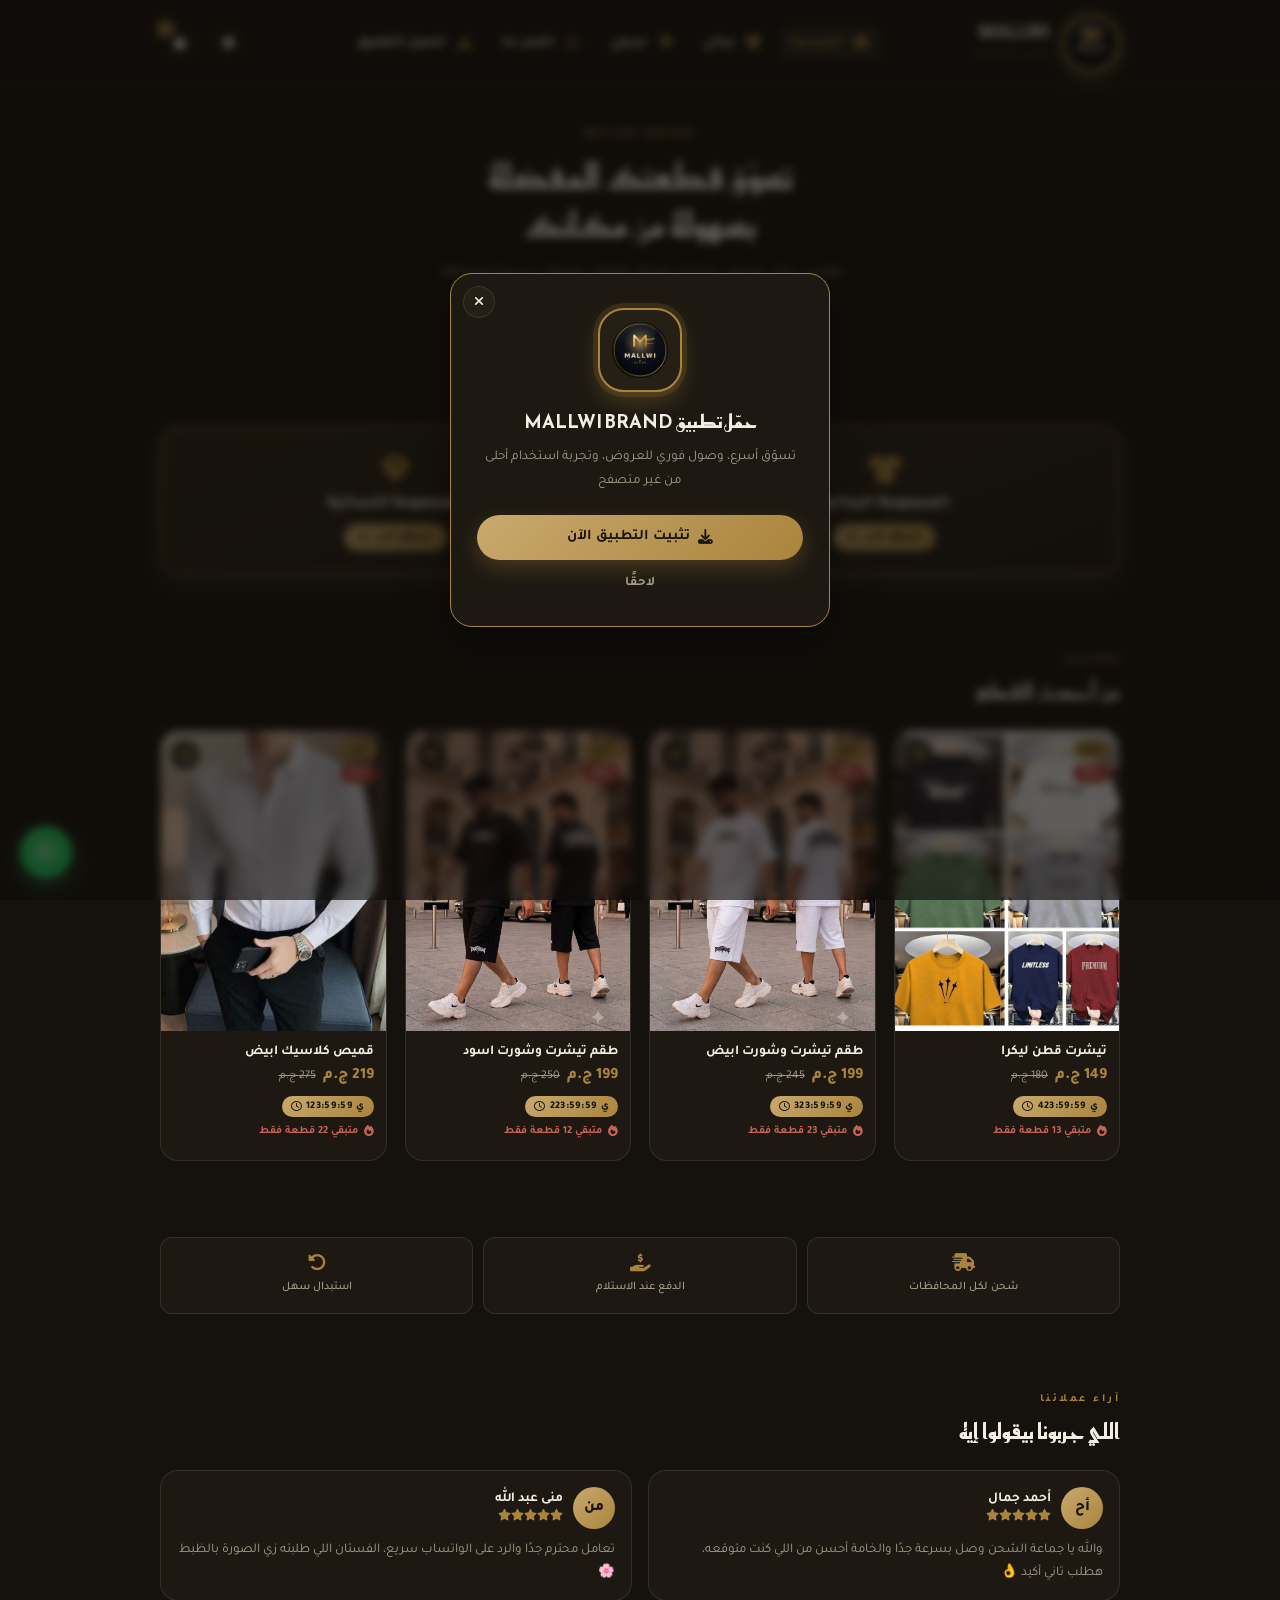
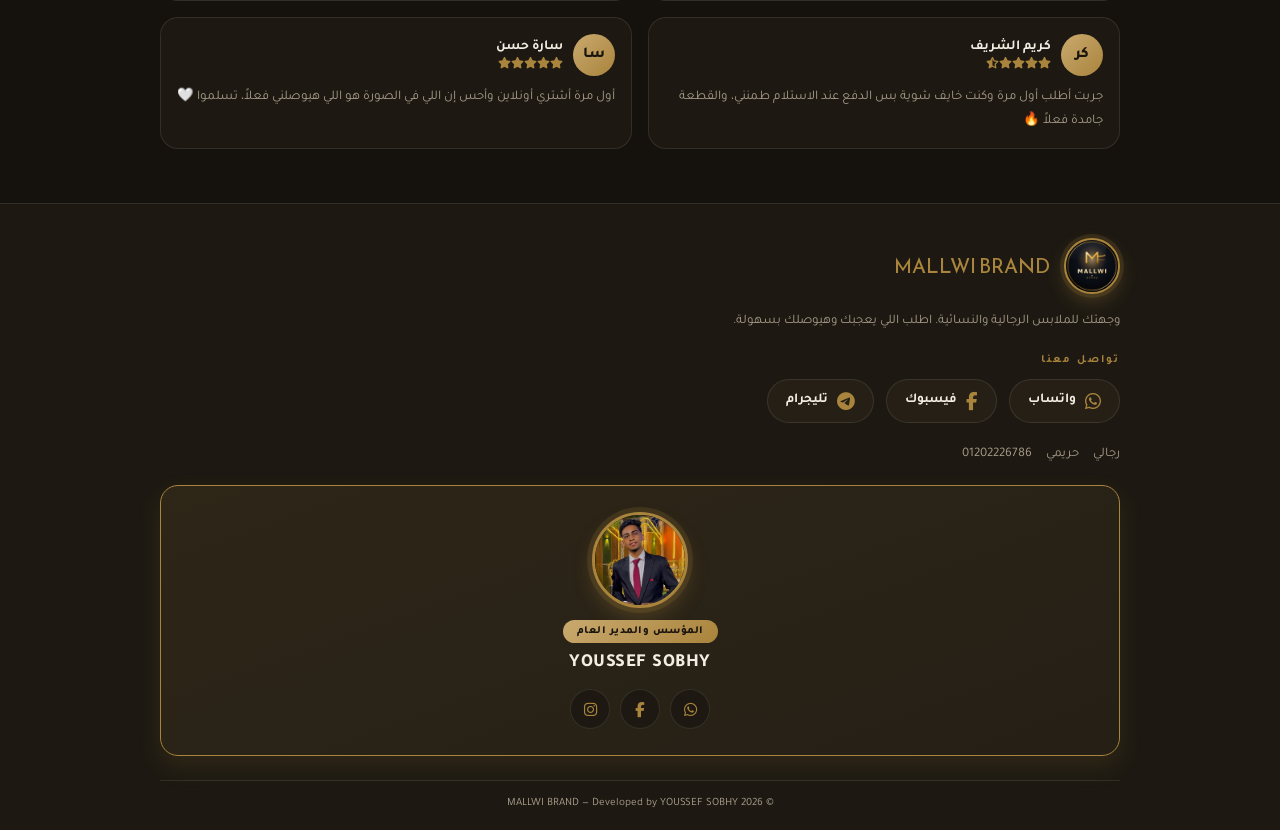
<file: index.html>
<!DOCTYPE html>
<html lang="ar" dir="rtl">
<head>
<meta charset="UTF-8">
<meta name="viewport" content="width=device-width, initial-scale=1.0, viewport-fit=cover">
<link rel="manifest" href="manifest.json">
<meta name="theme-color" content="#A9843C">
<meta name="apple-mobile-web-app-capable" content="yes">
<meta name="apple-mobile-web-app-status-bar-style" content="black-translucent">
<meta name="apple-mobile-web-app-title" content="MALLWI">
<link rel="apple-touch-icon" href="imgs/brand.png">
<title>MALLWI BRAND</title>
<meta name="description" content="MALLWI BRAND — متجر ملابس رجالي وحريمي">

<!-- روابط المشاركة (فيسبوك/واتساب/تويتر) هتاخد اللوجو والوصف من هنا تلقائيًا -->
<meta property="og:type" content="website">
<meta property="og:site_name" content="MALLWI BRAND">
<meta property="og:title" content="MALLWI BRAND — تسوّق رجالي وحريمي">
<meta property="og:description" content="ملابس رجالي وحريمي مختارة بعناية بعروض وخصومات مجزية، والدفع عند الاستلام 🤍">
<meta property="og:image" content="https://mallwibrand.github.io/Wep/imgs/brand.png">
<meta property="og:url" content="https://mallwibrand.github.io/Wep/index.html">
<meta name="twitter:card" content="summary_large_image">
<meta name="twitter:title" content="MALLWI BRAND — تسوّق رجالي وحريمي">
<meta name="twitter:description" content="ملابس رجالي وحريمي مختارة بعناية بعروض وخصومات مجزية، والدفع عند الاستلام 🤍">
<meta name="twitter:image" content="https://mallwibrand.github.io/Wep/imgs/brand.png">
<link rel="preconnect" href="https://fonts.googleapis.com">
<link rel="stylesheet" href="https://cdnjs.cloudflare.com/ajax/libs/font-awesome/6.5.1/css/all.min.css">
<link rel="stylesheet" href="style.css">
</head>
<body>

<header class="site-header">
  <div class="wrap nav-wrap">
    <a href="index.html" class="brand-block">
      <img src="imgs/brand.png" class="brand-logo-img" alt="MALLWI BRAND" onerror="this.replaceWith(Object.assign(document.createElement('div'),{className:'brand-logo-fallback',innerHTML:'<i class=\'fa-solid fa-crown\'></i>'}))">
      <span class="brand-name">MALLWI<small>B R A N D</small></span>
    </a>
    <div class="nav-actions">
      <button class="icon-btn" title="الوضع الليلي/النهاري" onclick="toggleTheme()">
        <i id="theme-icon" class="fa-solid fa-sun"></i>
      </button>
      <button class="icon-btn" title="السلة" onclick="openCart()">
        <i class="fa-solid fa-bag-shopping"></i>
        <span class="cart-badge">0</span>
      </button>
      <button class="icon-btn install-btn" id="install-btn" title="تثبيت التطبيق" onclick="installApp()">
        <i class="fa-solid fa-download"></i>
      </button>
      <button class="icon-btn hamburger" title="القائمة" onclick="toggleMobileNav(event)"><i class="fa-solid fa-bars"></i></button>
    </div>
    <nav class="main-nav">
      <ul>
        <li><a href="index.html" class="active"><i class="fa-solid fa-house"></i> الرئيسية</a></li>
        <li><a href="men.html"><i class="fa-solid fa-shirt"></i> رجالي</a></li>
        <li><a href="women.html"><i class="fa-solid fa-gem"></i> حريمي</a></li>
        <li><a href="#contact"><i class="fa-brands fa-whatsapp"></i> اتصل بنا</a></li>
        <li><a href="#" id="nav-install-link" onclick="installApp();return false;"><i class="fa-solid fa-download"></i> تحميل التطبيق</a></li>
      </ul>
    </nav>
  </div>
</header>

<div id="home-view">

<section class="hero">
  <div class="wrap">
    <span class="hero-eyebrow">MALLWI BRAND</span>
    <h1 class="disp">تسوّق قطعتك المفضلة<br>بسهولة من مكانك</h1>
    <p>ملابس رجالي وحريمي مختارة بعناية، وطلبك يوصلك بسرعة وبساطة.</p>
    <div class="hero-btns">
      <a href="men.html" class="btn btn-gold"><i class="fa-solid fa-shirt"></i> تسوّق رجالي</a>
      <a href="women.html" class="btn btn-line"><i class="fa-solid fa-gem"></i> تسوّق حريمي</a>
    </div>
  </div>
</section>

<section>
  <div class="wrap">
    <div class="cat-grid reveal">
      <a href="men.html" class="cat-card">
        <i class="fa-solid fa-shirt"></i>
        <div class="cat-title">المجموعة الرجالية</div>
        <span class="cat-cta">تسوّق الآن <i class="fa-solid fa-arrow-left"></i></span>
      </a>
      <a href="women.html" class="cat-card">
        <i class="fa-solid fa-gem"></i>
        <div class="cat-title">المجموعة النسائية</div>
        <span class="cat-cta">تسوّق الآن <i class="fa-solid fa-arrow-left"></i></span>
      </a>
    </div>
  </div>
</section>

<section>
  <div class="wrap">
    <div class="section-head reveal">
      <span class="eyebrow">مختارات</span>
      <h2 class="disp">من أحدث القطع</h2>
    </div>
    <div class="product-grid reveal" id="teaser-grid"></div>
  </div>
</section>

<section>
  <div class="wrap">
    <div class="trust-strip reveal">
      <div class="trust-item"><i class="fa-solid fa-truck-fast"></i><span>شحن لكل المحافظات</span></div>
      <div class="trust-item"><i class="fa-solid fa-hand-holding-dollar"></i><span>الدفع عند الاستلام</span></div>
      <div class="trust-item"><i class="fa-solid fa-rotate-left"></i><span>استبدال سهل</span></div>
    </div>
  </div>
</section>

<section>
  <div class="wrap">
    <div class="section-head reveal">
      <span class="eyebrow">آراء عملائنا</span>
      <h2 class="disp">اللي جربونا بيقولوا إيه</h2>
    </div>
    <div class="testi-grid reveal">
      <div class="testi-card">
        <div class="testi-top">
          <div class="testi-avatar">أح</div>
          <div>
            <div class="testi-name">أحمد جمال</div>
            <div class="testi-stars"><i class="fa-solid fa-star"></i><i class="fa-solid fa-star"></i><i class="fa-solid fa-star"></i><i class="fa-solid fa-star"></i><i class="fa-solid fa-star"></i></div>
          </div>
        </div>
        <p class="testi-text">والله يا جماعة الشحن وصل بسرعة جدًا والخامة أحسن من اللي كنت متوقعه، هطلب تاني أكيد 👌</p>
      </div>
      <div class="testi-card">
        <div class="testi-top">
          <div class="testi-avatar">من</div>
          <div>
            <div class="testi-name">منى عبد الله</div>
            <div class="testi-stars"><i class="fa-solid fa-star"></i><i class="fa-solid fa-star"></i><i class="fa-solid fa-star"></i><i class="fa-solid fa-star"></i><i class="fa-solid fa-star"></i></div>
          </div>
        </div>
        <p class="testi-text">تعامل محترم جدًا والرد على الواتساب سريع، الفستان اللي طلبته زي الصورة بالظبط 🌸</p>
      </div>
      <div class="testi-card">
        <div class="testi-top">
          <div class="testi-avatar">كر</div>
          <div>
            <div class="testi-name">كريم الشريف</div>
            <div class="testi-stars"><i class="fa-solid fa-star"></i><i class="fa-solid fa-star"></i><i class="fa-solid fa-star"></i><i class="fa-solid fa-star"></i><i class="fa-solid fa-star-half-stroke"></i></div>
          </div>
        </div>
        <p class="testi-text">جربت أطلب أول مرة وكنت خايف شوية بس الدفع عند الاستلام طمنني، والقطعة جامدة فعلاً 🔥</p>
      </div>
      <div class="testi-card">
        <div class="testi-top">
          <div class="testi-avatar">سا</div>
          <div>
            <div class="testi-name">سارة حسن</div>
            <div class="testi-stars"><i class="fa-solid fa-star"></i><i class="fa-solid fa-star"></i><i class="fa-solid fa-star"></i><i class="fa-solid fa-star"></i><i class="fa-solid fa-star"></i></div>
          </div>
        </div>
        <p class="testi-text">أول مرة أشتري أونلاين وأحس إن اللي في الصورة هو اللي هيوصلني فعلاً، تسلموا 🤍</p>
      </div>
    </div>
  </div>
</section>

</div><!-- /home-view -->

<div id="order-view" style="display:none;">
  <section class="page-hero" style="padding-bottom:0;">
    <div class="wrap">
      <span class="eyebrow">MALLWI BRAND</span>
      <h1 class="disp">إتمام الطلب</h1>
      <p>خطوة واحدة كمان وطلبك في الطريق إليك</p>
    </div>
  </section>

  <div class="wrap order-steps" id="order-steps">
    <div class="o-step" data-step="1"><span class="o-dot">1</span> السلة</div>
    <div class="o-sep"></div>
    <div class="o-step" data-step="2"><span class="o-dot">2</span> البيانات</div>
    <div class="o-sep"></div>
    <div class="o-step" data-step="3"><span class="o-dot">3</span> التأكيد</div>
  </div>

  <section class="order-page" style="padding-top:6px;">
    <div class="wrap" id="order-body"></div>
  </section>

  <div class="wrap" style="padding-bottom:10px;">
    <a href="#" onclick="showHomeView();return false;" class="btn btn-line btn-full"><i class="fa-solid fa-arrow-right"></i> الرجوع للتسوق</a>
  </div>
</div><!-- /order-view -->

<footer class="site-footer" id="contact">
  <div class="wrap">
    <div class="footer-brand">
      <img src="imgs/brand.png" class="brand-logo-img" alt="" onerror="this.replaceWith(Object.assign(document.createElement('div'),{className:'brand-logo-fallback',innerHTML:'<i class=\'fa-solid fa-crown\'></i>'}))">
      <span class="disp gold">MALLWI BRAND</span>
    </div>
    <p class="footer-text">وجهتك للملابس الرجالية والنسائية. اطلب اللي يعجبك وهيوصلك بسهولة.</p>
    <span class="contact-label">تواصل معنا</span>
    <div class="social-row">
      <a href="https://wa.me/201202226786" target="_blank" title="واتساب"><i class="fa-brands fa-whatsapp"></i> واتساب</a>
      <a href="https://www.facebook.com/share/191ktEQjEC/" target="_blank" title="فيسبوك"><i class="fa-brands fa-facebook-f"></i> فيسبوك</a>
      <a href="https://t.me/mallwi.brand" target="_blank" title="تليجرام"><i class="fa-brands fa-telegram"></i> تليجرام</a>
    </div>
    <div class="footer-links">
      <a href="men.html">رجالي</a>
      <a href="women.html">حريمي</a>
      <a href="https://wa.me/201202226786" target="_blank">01202226786</a>
    </div>

    <div class="dev-profile">
      <img src="imgs/profile.jpg" class="dev-photo" alt="Youssef Sobhy" onerror="this.replaceWith(Object.assign(document.createElement('div'),{className:'dev-photo-fallback',innerHTML:'<i class=\'fa-solid fa-user\'></i>'}))">
      <div class="dev-info">
        <span class="dev-badge">المؤسس والمدير العام</span>
        <div class="dev-name">YOUSSEF SOBHY</div>
        <div class="dev-links">
          <a href="https://wa.me/201202226786" target="_blank" title="واتساب"><i class="fa-brands fa-whatsapp"></i></a>
          <a href="#" target="_blank" title="فيسبوك"><i class="fa-brands fa-facebook-f"></i></a>
          <a href="#" target="_blank" title="انستجرام"><i class="fa-brands fa-instagram"></i></a>
        </div>
      </div>
    </div>

    <div class="footer-bottom">© 2026 MALLWI BRAND — Developed by YOUSSEF SOBHY</div>
  </div>
</footer>

<a class="wa-float" href="https://wa.me/201202226786?text=أهلاً،%20أنا%20مهتم%20بمنتجات%20MALLWI%20BRAND" target="_blank" title="راسلنا على واتساب">
  <i class="fa-brands fa-whatsapp"></i>
</a>

<div id="toast"></div>

<!-- سلة التسوق -->
<div class="cart-overlay" id="cart-overlay" onclick="closeCart()"></div>
<div class="cart-drawer" id="cart-drawer">
  <div class="cart-head">
    <h3 class="disp">سلتك</h3>
    <button class="icon-btn" onclick="closeCart()"><i class="fa-solid fa-xmark"></i></button>
  </div>
  <div class="cart-items" id="cart-items"></div>
  <div class="cart-foot" id="cart-foot" style="display:none;">
    <div class="min-warn" id="min-warn">⚠️ الحد الأدنى للطلب قطعتان</div>
    <div class="coupon-row">
      <input type="text" id="coupon-input" placeholder="كود الخصم">
      <button onclick="applyCoupon()">تفعيل</button>
    </div>
    <div class="coupon-msg" id="coupon-msg"></div>
    <div class="sum-row"><span>الإجمالي الفرعي</span><span id="sum-subtotal">0 ج.م</span></div>
    <div class="sum-row"><span>مصاريف الشحن</span><span id="sum-shipping">30 ج.م</span></div>
    <div class="sum-total"><span>الإجمالي النهائي</span><span id="sum-total">0 ج.م</span></div>
    <button class="btn btn-gold btn-full" id="checkout-btn" onclick="tryCheckout()">إتمام الطلب</button>
  </div>
</div>

<!-- نافذة تحميل التطبيق -->
<div class="install-overlay" id="install-overlay">
  <div class="install-card" id="install-card">
    <button class="install-close" onclick="closeInstallModal()"><i class="fa-solid fa-xmark"></i></button>
    <img src="imgs/brand.png" class="install-logo" alt="MALLWI BRAND" onerror="this.replaceWith(Object.assign(document.createElement('div'),{className:'install-logo-fallback',innerHTML:'<i class=\'fa-solid fa-crown\'></i>'}))">
    <h3 class="disp">حمّل تطبيق MALLWI BRAND</h3>
    <p>تسوّق أسرع، وصول فوري للعروض، وتجربة استخدام أحلى من غير متصفح</p>
    <div class="install-actions">
      <button class="btn btn-gold btn-full" onclick="installApp()"><i class="fa-solid fa-download"></i> تثبيت التطبيق الآن</button>
      <button class="install-later" onclick="closeInstallModal()">لاحقًا</button>
    </div>
  </div>
</div>

<script src="script.js"></script>
<script src="products.js"></script>
<script>
/* قسم "من أحدث القطع" في الرئيسية بقى أوتوماتيك 100% ومقروء لحظيًا من
   products.js (ALL_PRODUCTS_MASTER = MEN_PRODUCTS + WOMEN_PRODUCTS).
   يعني: عايز تغيّر أو تضيف قطعة هنا؟ عدّل بس في products.js وخلاص —
   حط لها isNew:true وهتظهر هنا تلقائيًا، مفيش أي تعديل تاني مطلوب. */

const TEASER_LIMIT = 4; // زوّد الرقم لو عايز تعرض كروت أكتر في الرئيسية

function getTeaserProducts(limit){
  const all = (typeof ALL_PRODUCTS_MASTER !== 'undefined') ? ALL_PRODUCTS_MASTER : [];
  const fresh = all.filter(p => p.isNew);
  const others = all.filter(p => !p.isNew).sort((a,b)=> (b.rating||0) - (a.rating||0));
  return fresh.concat(others).slice(0, limit);
}

function renderTeaser(){
  const grid = document.getElementById('teaser-grid');
  if(!grid) return;
  const list = getTeaserProducts(TEASER_LIMIT);
  grid.innerHTML = list.map(p=>{
    const d = fakeDiscount(p.id, p.price);
    const stock = productStock(p);
    const offerEnd = offerEndTime(p.id);
    const link = p.category === 'men' ? 'men.html' : 'women.html';
    return `
    <a href="${link}?id=${p.id}" class="p-card">
      <div class="p-media">
        <img src="${productImageUrl(p.id)}" onerror="imgFallback(this, ${p.id})" alt="${p.name}" loading="lazy">
        <div class="p-badges">${p.isNew?'<span class="badge badge-new">جديد</span>':''}<span class="badge badge-off">-${d.pct}%</span></div>
        <button class="p-share-btn" title="مشاركة" onclick="event.preventDefault(); event.stopPropagation(); shareTeaserProduct(${p.id})"><i class="fa-solid fa-share-nodes"></i></button>
        <div class="soon-tag"><i class="fa-regular fa-clock"></i> الصورة توضيحية · سيتوفر قريبًا</div>
      </div>
      <div class="p-body">
        <div class="p-name">${p.name}</div>
        <div class="p-price-row">
          <span class="p-price">${p.price} ج.م</span>
          <span class="p-price-old">${d.old} ج.م</span>
        </div>
        <div class="cd-compact" data-offer-end="${offerEnd}"><i class="fa-regular fa-clock"></i> --:--:--</div>
        <div class="stock-line"><i class="fa-solid fa-fire"></i> متبقي ${stock} قطعة فقط</div>
      </div>
    </a>`;
  }).join('');
}
function shareTeaserProduct(id){
  const p = ALL_PRODUCTS_MASTER.find(x=>x.id===id);
  if(p) shareProduct(p);
}
renderTeaser();
</script>
</body>
</html>
</file>
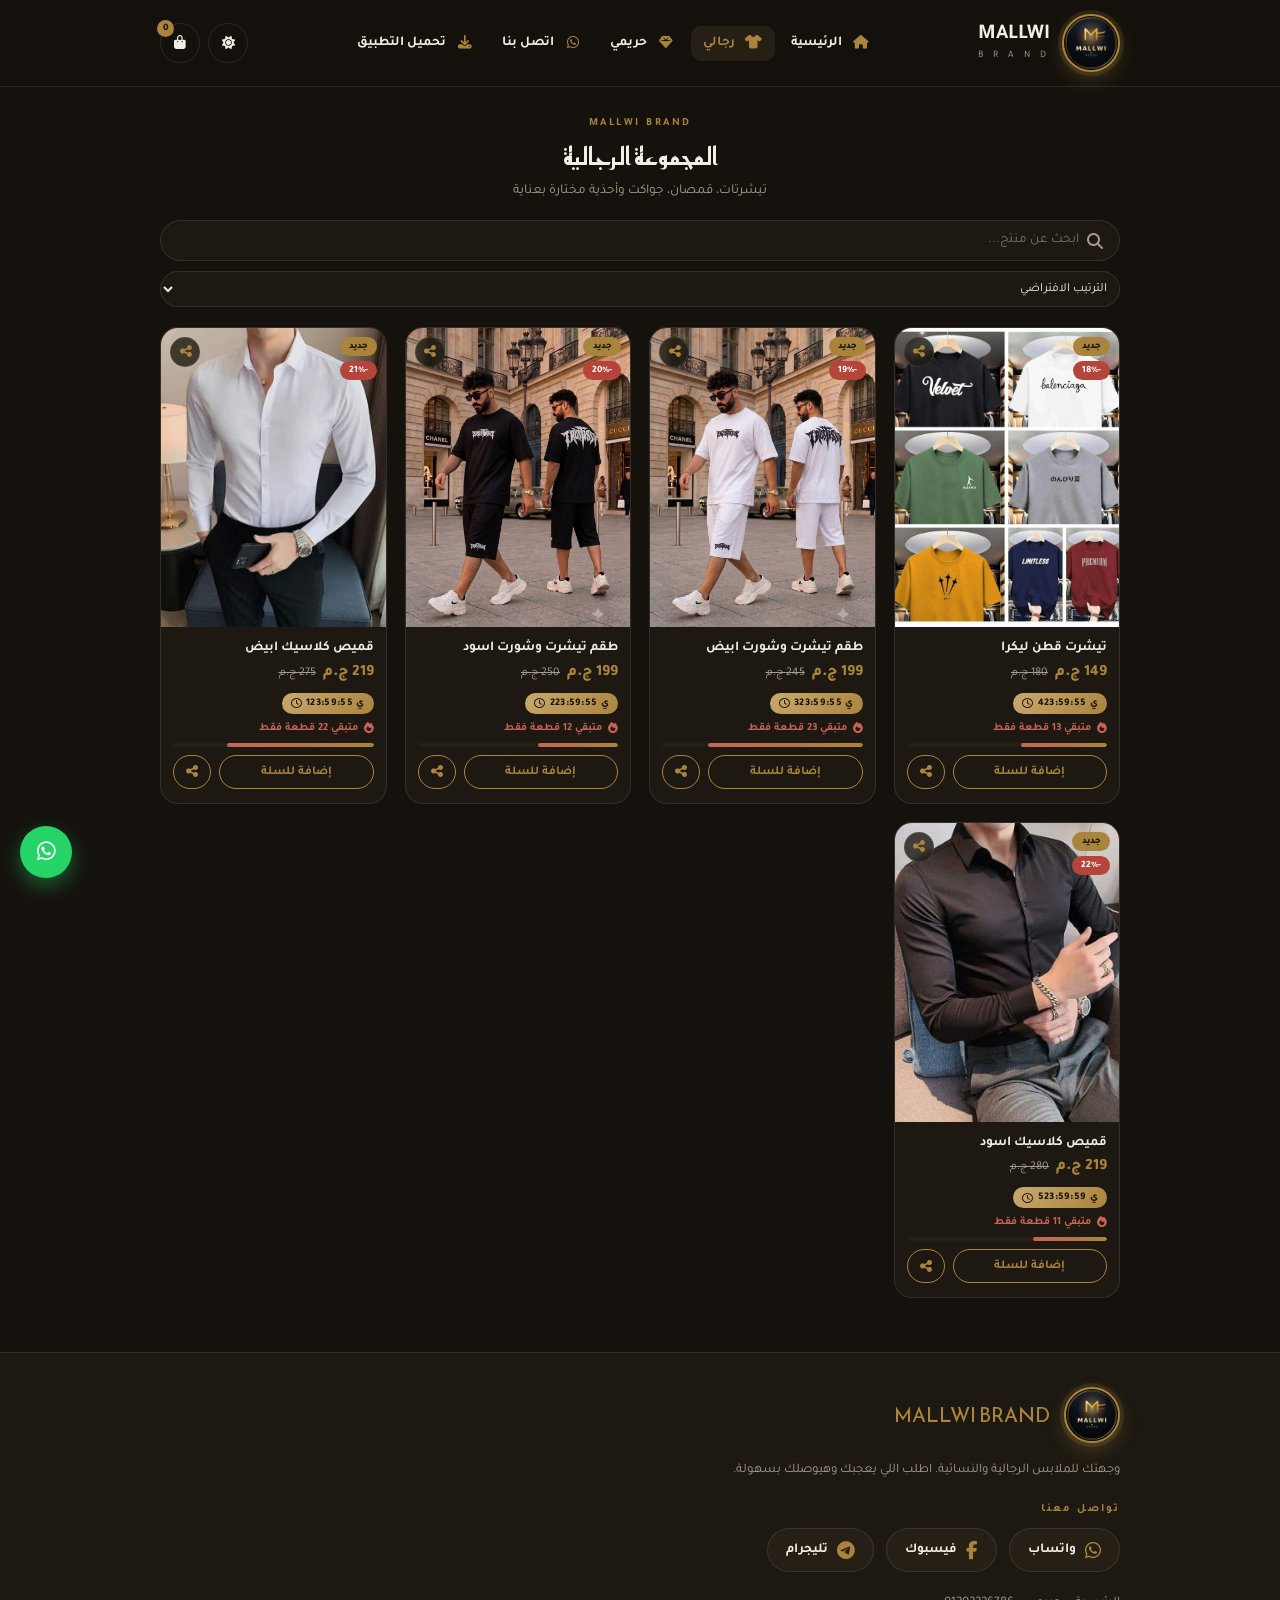
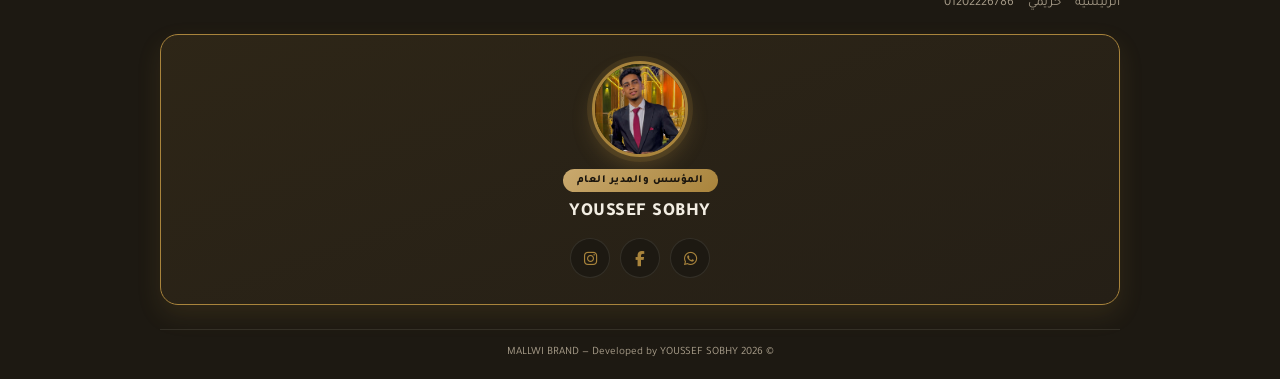
<file: men.html>
<!DOCTYPE html>
<html lang="ar" dir="rtl">
<head>
<meta charset="UTF-8">
<meta name="viewport" content="width=device-width, initial-scale=1.0, viewport-fit=cover">
<link rel="manifest" href="manifest.json">
<meta name="theme-color" content="#A9843C">
<meta name="apple-mobile-web-app-capable" content="yes">
<meta name="apple-mobile-web-app-status-bar-style" content="black-translucent">
<meta name="apple-mobile-web-app-title" content="MALLWI">
<link rel="apple-touch-icon" href="imgs/brand.png">
<title>المجموعة الرجالية | MALLWI BRAND</title>

<meta property="og:type" content="website">
<meta property="og:site_name" content="MALLWI BRAND">
<meta property="og:title" content="المجموعة الرجالية | MALLWI BRAND">
<meta property="og:description" content="تيشرتات، قمصان، جواكت وأحذية رجالي مختارة بعناية بعروض وخصومات مجزية 🤍">
<meta property="og:image" content="https://mallwibrand.github.io/Wep/imgs/brand.png">
<meta property="og:url" content="https://mallwibrand.github.io/Wep/men.html">
<meta name="twitter:card" content="summary_large_image">
<meta name="twitter:title" content="المجموعة الرجالية | MALLWI BRAND">
<meta name="twitter:description" content="تيشرتات، قمصان، جواكت وأحذية رجالي مختارة بعناية بعروض وخصومات مجزية 🤍">
<meta name="twitter:image" content="https://mallwibrand.github.io/Wep/imgs/brand.png">
<link rel="preconnect" href="https://fonts.googleapis.com">
<link rel="stylesheet" href="https://cdnjs.cloudflare.com/ajax/libs/font-awesome/6.5.1/css/all.min.css">
<link rel="stylesheet" href="style.css">
</head>
<body>

<header class="site-header">
  <div class="wrap nav-wrap">
    <a href="index.html" class="brand-block">
      <img src="imgs/brand.png" class="brand-logo-img" alt="MALLWI BRAND" onerror="this.replaceWith(Object.assign(document.createElement('div'),{className:'brand-logo-fallback',innerHTML:'<i class=\'fa-solid fa-crown\'></i>'}))">
      <span class="brand-name">MALLWI<small>B R A N D</small></span>
    </a>
    <div class="nav-actions">
      <button class="icon-btn" title="الوضع الليلي/النهاري" onclick="toggleTheme()">
        <i id="theme-icon" class="fa-solid fa-sun"></i>
      </button>
      <button class="icon-btn" title="السلة" onclick="openCart()">
        <i class="fa-solid fa-bag-shopping"></i>
        <span class="cart-badge">0</span>
      </button>
      <button class="icon-btn install-btn" id="install-btn" title="تثبيت التطبيق" onclick="installApp()">
        <i class="fa-solid fa-download"></i>
      </button>
      <button class="icon-btn hamburger" title="القائمة" onclick="toggleMobileNav(event)"><i class="fa-solid fa-bars"></i></button>
    </div>
    <nav class="main-nav">
      <ul>
        <li><a href="index.html"><i class="fa-solid fa-house"></i> الرئيسية</a></li>
        <li><a href="men.html" class="active"><i class="fa-solid fa-shirt"></i> رجالي</a></li>
        <li><a href="women.html"><i class="fa-solid fa-gem"></i> حريمي</a></li>
        <li><a href="index.html#contact"><i class="fa-brands fa-whatsapp"></i> اتصل بنا</a></li>
        <li><a href="#" id="nav-install-link" onclick="installApp();return false;"><i class="fa-solid fa-download"></i> تحميل التطبيق</a></li>
      </ul>
    </nav>
  </div>
</header>

<section class="page-hero">
  <div class="wrap">
    <span class="eyebrow">MALLWI BRAND</span>
    <h1 class="disp">المجموعة الرجالية</h1>
    <p>تيشرتات، قمصان، جواكت وأحذية مختارة بعناية</p>
  </div>
</section>

<section style="padding-top:0;">
  <div class="wrap">
    <div class="toolbar">
      <div class="search-box">
        <i class="fa-solid fa-magnifying-glass muted"></i>
        <input type="text" id="search-input" placeholder="ابحث عن منتج..." oninput="applyFilters()">
      </div>
      <div class="filters-row">
        <select id="sort-select" onchange="applyFilters()">
          <option value="default">الترتيب الافتراضي</option>
          <option value="price-asc">السعر: من الأقل</option>
          <option value="price-desc">السعر: من الأعلى</option>
          <option value="new">الأحدث</option>
        </select>
      </div>
    </div>
    <div class="product-grid" id="product-grid"></div>
  </div>
</section>

<footer class="site-footer" id="contact">
  <div class="wrap">
    <div class="footer-brand">
      <img src="imgs/brand.png" class="brand-logo-img" alt="" onerror="this.replaceWith(Object.assign(document.createElement('div'),{className:'brand-logo-fallback',innerHTML:'<i class=\'fa-solid fa-crown\'></i>'}))">
      <span class="disp gold">MALLWI BRAND</span>
    </div>
    <p class="footer-text">وجهتك للملابس الرجالية والنسائية. اطلب اللي يعجبك وهيوصلك بسهولة.</p>
    <span class="contact-label">تواصل معنا</span>
    <div class="social-row">
      <a href="https://wa.me/201202226786" target="_blank" title="واتساب"><i class="fa-brands fa-whatsapp"></i> واتساب</a>
      <a href="https://www.facebook.com/share/191ktEQjEC/" target="_blank" title="فيسبوك"><i class="fa-brands fa-facebook-f"></i> فيسبوك</a>
      <a href="https://t.me/mallwi.brand" target="_blank" title="تليجرام"><i class="fa-brands fa-telegram"></i> تليجرام</a>
    </div>
    <div class="footer-links">
      <a href="index.html">الرئيسية</a>
      <a href="women.html">حريمي</a>
      <a href="https://wa.me/201202226786" target="_blank">01202226786</a>
    </div>

    <div class="dev-profile">
      <img src="imgs/profile.jpg" class="dev-photo" alt="Youssef Sobhy" onerror="this.replaceWith(Object.assign(document.createElement('div'),{className:'dev-photo-fallback',innerHTML:'<i class=\'fa-solid fa-user\'></i>'}))">
      <div class="dev-info">
        <span class="dev-badge">المؤسس والمدير العام</span>
        <div class="dev-name">YOUSSEF SOBHY</div>
        <div class="dev-links">
          <a href="https://wa.me/201202226786" target="_blank" title="واتساب"><i class="fa-brands fa-whatsapp"></i></a>
          <a href="#" target="_blank" title="فيسبوك"><i class="fa-brands fa-facebook-f"></i></a>
          <a href="#" target="_blank" title="انستجرام"><i class="fa-brands fa-instagram"></i></a>
        </div>
      </div>
    </div>

    <div class="footer-bottom">© 2026 MALLWI BRAND — Developed by YOUSSEF SOBHY</div>
  </div>
</footer>

<a class="wa-float" href="https://wa.me/201202226786?text=أهلاً،%20أنا%20مهتم%20بمنتجات%20MALLWI%20BRAND" target="_blank" title="راسلنا على واتساب">
  <i class="fa-brands fa-whatsapp"></i>
</a>

<div id="toast"></div>

<!-- Quick View -->
<div class="modal-overlay" id="qv-overlay">
  <div class="modal-box" id="qv-box"></div>
</div>

<!-- سلة التسوق -->
<div class="cart-overlay" id="cart-overlay" onclick="closeCart()"></div>
<div class="cart-drawer" id="cart-drawer">
  <div class="cart-head">
    <h3 class="disp">سلتك</h3>
    <button class="icon-btn" onclick="closeCart()"><i class="fa-solid fa-xmark"></i></button>
  </div>
  <div class="cart-items" id="cart-items"></div>
  <div class="cart-foot" id="cart-foot" style="display:none;">
    <div class="min-warn" id="min-warn">⚠️ الحد الأدنى للطلب قطعتان</div>
    <div class="coupon-row">
      <input type="text" id="coupon-input" placeholder="كود الخصم">
      <button onclick="applyCoupon()">تفعيل</button>
    </div>
    <div class="coupon-msg" id="coupon-msg"></div>
    <div class="sum-row"><span>الإجمالي الفرعي</span><span id="sum-subtotal">0 ج.م</span></div>
    <div class="sum-row"><span>مصاريف الشحن</span><span id="sum-shipping">30 ج.م</span></div>
    <div class="sum-total"><span>الإجمالي النهائي</span><span id="sum-total">0 ج.م</span></div>
    <button class="btn btn-gold btn-full" id="checkout-btn" onclick="tryCheckout()">إتمام الطلب</button>
  </div>
</div>

<script src="script.js"></script>
<script src="products.js"></script>
<script src="shop.js"></script>
<script>initShop(MEN_PRODUCTS);</script>
</body>
</html>
</file>
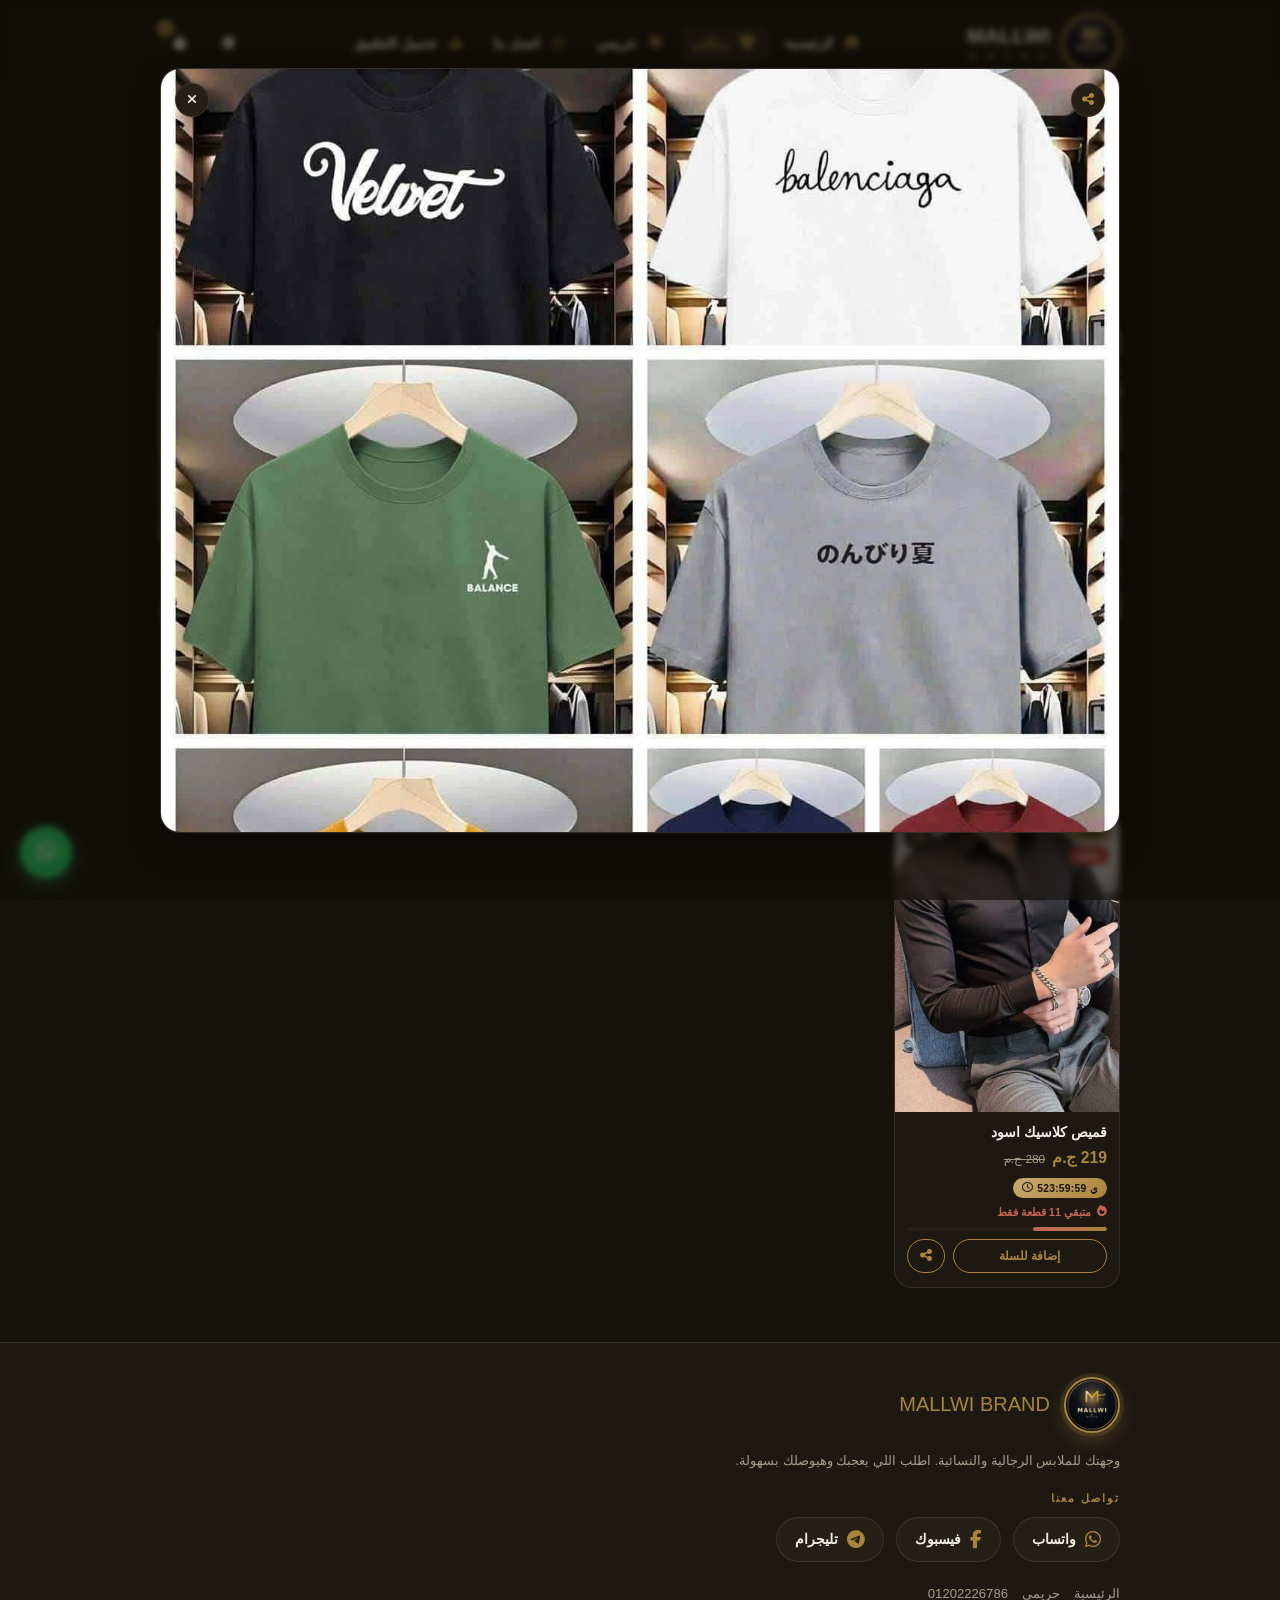
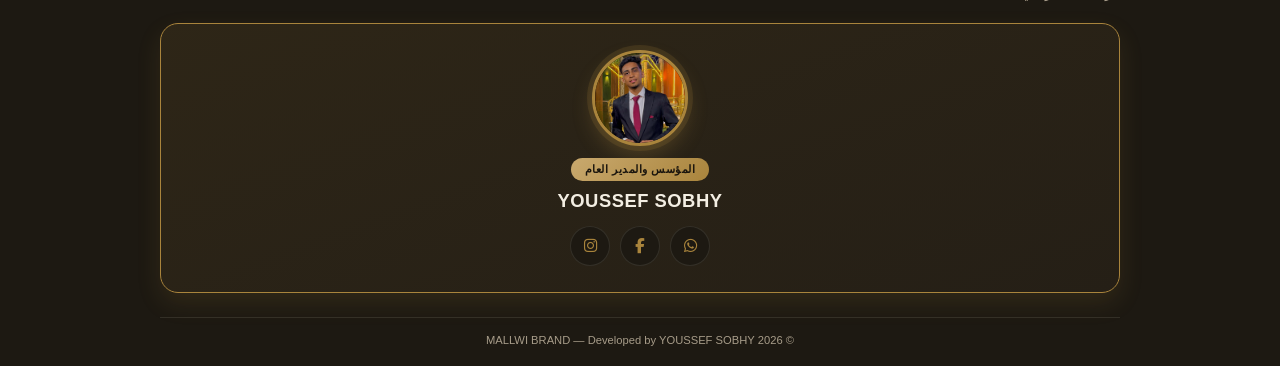
<file: p/101.html>
<!DOCTYPE html>
<html lang="ar" dir="rtl">
<head>
<meta charset="UTF-8">
<meta name="viewport" content="width=device-width, initial-scale=1.0">
<title>طقم تيشرت وشورت | MALLWI BRAND</title>
<meta name="description" content="طقم تيشرت وشورت — 250 ج.م بدلاً من 305 ج.م (خصم 18%) | MALLWI BRAND">

<meta property="og:type" content="product">
<meta property="og:site_name" content="MALLWI BRAND">
<meta property="og:title" content="طقم تيشرت وشورت | MALLWI BRAND">
<meta property="og:description" content="طقم تيشرت وشورت — 250 ج.م بدلاً من 305 ج.م (خصم 18%) | MALLWI BRAND">
<meta property="og:image" content="https://mallwibrand.github.io/Wep/imgs/products/101.jpg">
<meta property="og:image:width" content="500">
<meta property="og:image:height" content="650">
<meta property="og:url" content="https://mallwibrand.github.io/Wep/p/101.html">
<meta name="twitter:card" content="summary_large_image">
<meta name="twitter:title" content="طقم تيشرت وشورت | MALLWI BRAND">
<meta name="twitter:description" content="طقم تيشرت وشورت — 250 ج.م بدلاً من 305 ج.م (خصم 18%) | MALLWI BRAND">
<meta name="twitter:image" content="https://mallwibrand.github.io/Wep/imgs/products/101.jpg">

<link rel="canonical" href="https://mallwibrand.github.io/Wep/men.html?id=101">
<meta http-equiv="refresh" content="0; url=https://mallwibrand.github.io/Wep/men.html?id=101">
<script>location.replace("https://mallwibrand.github.io/Wep/men.html?id=101");</script>
</head>
<body>
<p style="font-family:sans-serif;text-align:center;padding:40px 20px;">
  جارِ تحويلك لصفحة المنتج… لو التحويل مايحصلش تلقائيًا،
  <a href="https://mallwibrand.github.io/Wep/men.html?id=101">اضغط هنا</a>.
</p>
</body>
</html>
</file>
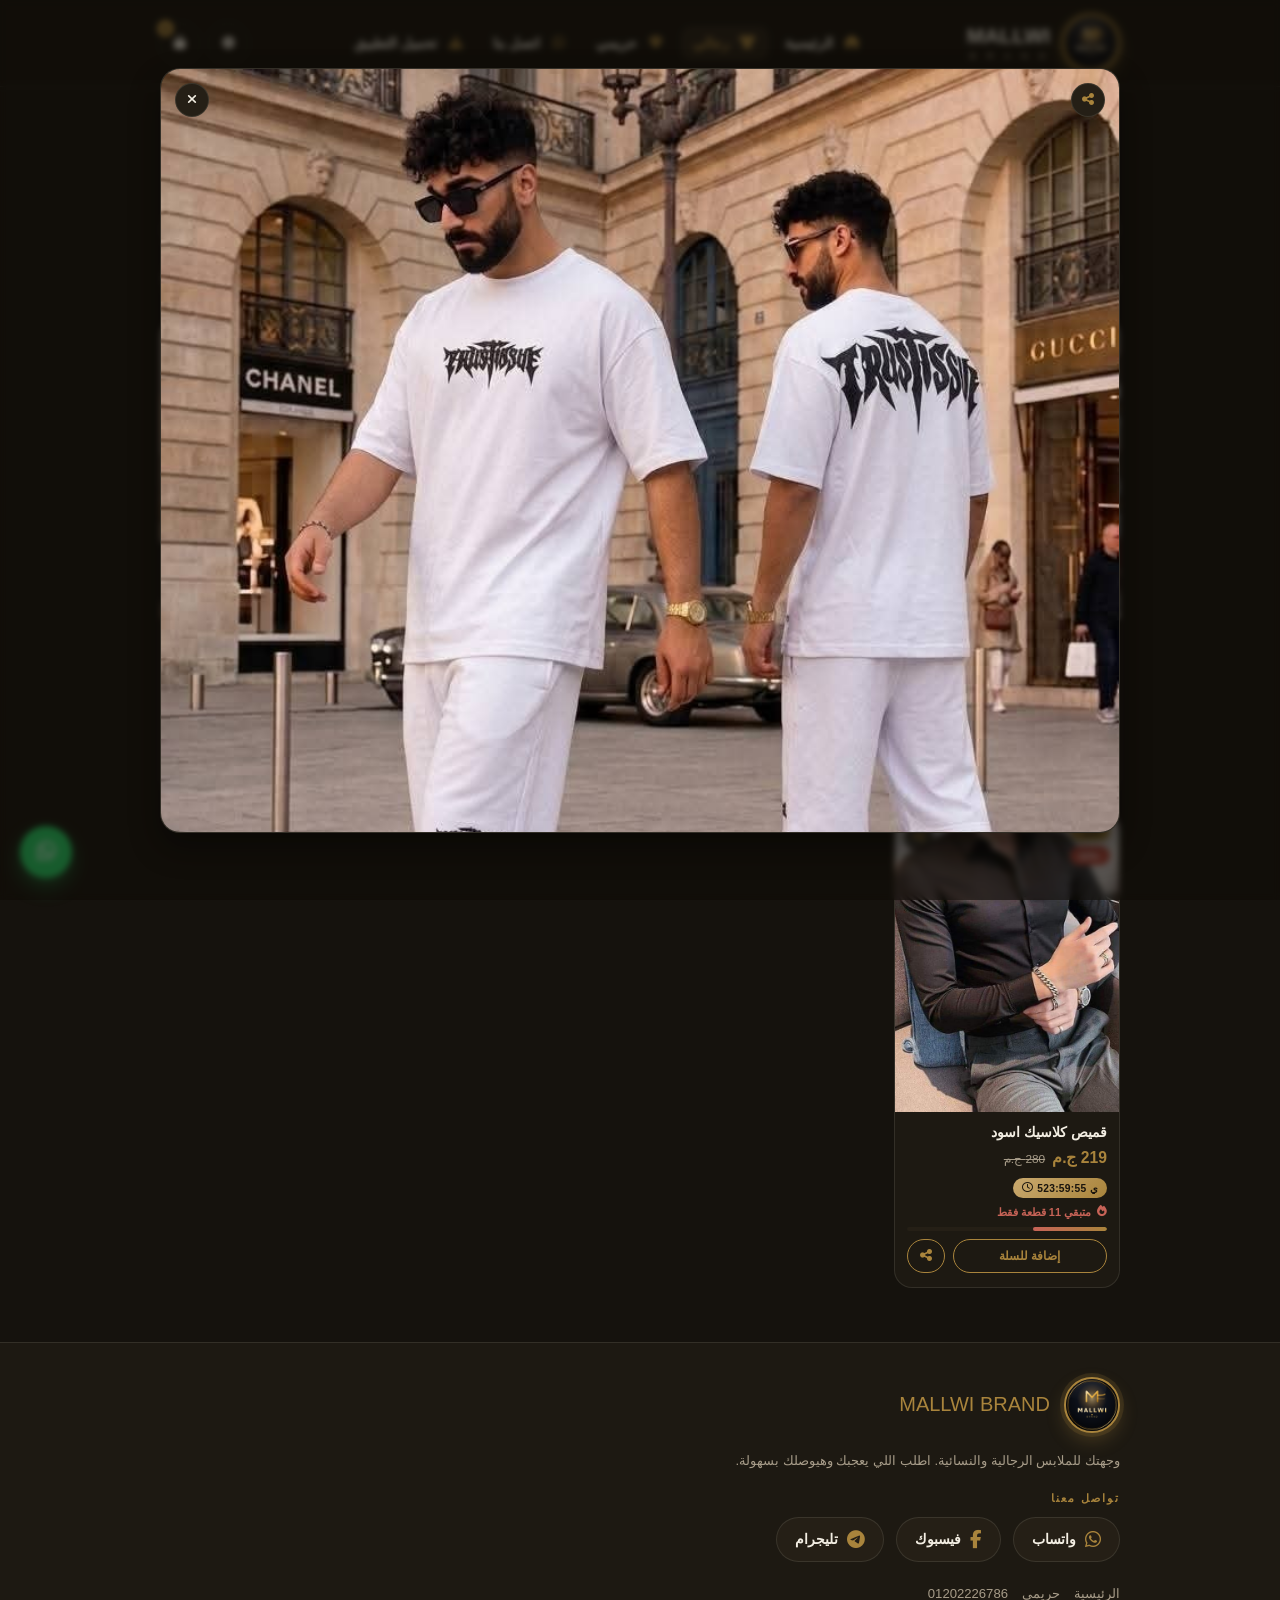
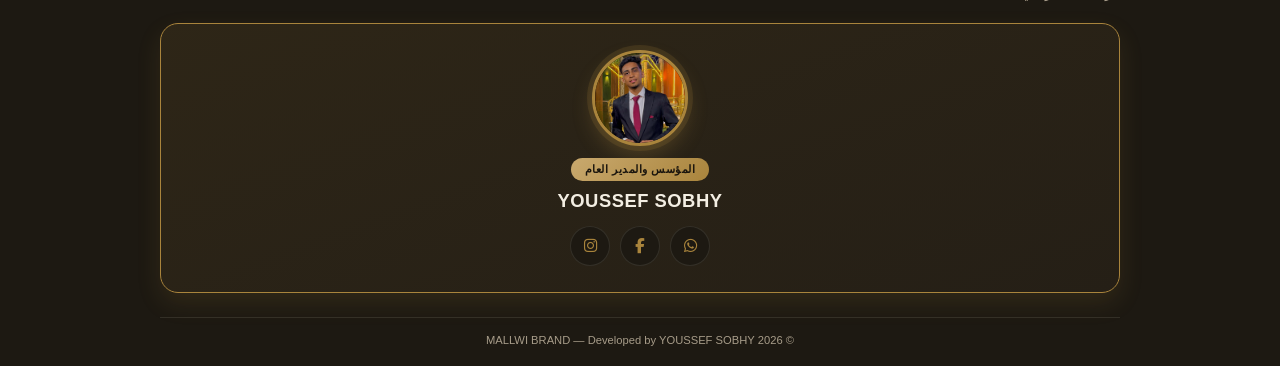
<file: p/102.html>
<!DOCTYPE html>
<html lang="ar" dir="rtl">
<head>
<meta charset="UTF-8">
<meta name="viewport" content="width=device-width, initial-scale=1.0">
<title>بنطلون جينز فاخر | MALLWI BRAND</title>
<meta name="description" content="بنطلون جينز فاخر — 400 ج.م بدلاً من 495 ج.م (خصم 19%) | MALLWI BRAND">

<meta property="og:type" content="product">
<meta property="og:site_name" content="MALLWI BRAND">
<meta property="og:title" content="بنطلون جينز فاخر | MALLWI BRAND">
<meta property="og:description" content="بنطلون جينز فاخر — 400 ج.م بدلاً من 495 ج.م (خصم 19%) | MALLWI BRAND">
<meta property="og:image" content="https://mallwibrand.github.io/Wep/imgs/products/102.jpg">
<meta property="og:image:width" content="500">
<meta property="og:image:height" content="650">
<meta property="og:url" content="https://mallwibrand.github.io/Wep/p/102.html">
<meta name="twitter:card" content="summary_large_image">
<meta name="twitter:title" content="بنطلون جينز فاخر | MALLWI BRAND">
<meta name="twitter:description" content="بنطلون جينز فاخر — 400 ج.م بدلاً من 495 ج.م (خصم 19%) | MALLWI BRAND">
<meta name="twitter:image" content="https://mallwibrand.github.io/Wep/imgs/products/102.jpg">

<link rel="canonical" href="https://mallwibrand.github.io/Wep/men.html?id=102">
<meta http-equiv="refresh" content="0; url=https://mallwibrand.github.io/Wep/men.html?id=102">
<script>location.replace("https://mallwibrand.github.io/Wep/men.html?id=102");</script>
</head>
<body>
<p style="font-family:sans-serif;text-align:center;padding:40px 20px;">
  جارِ تحويلك لصفحة المنتج… لو التحويل مايحصلش تلقائيًا،
  <a href="https://mallwibrand.github.io/Wep/men.html?id=102">اضغط هنا</a>.
</p>
</body>
</html>
</file>
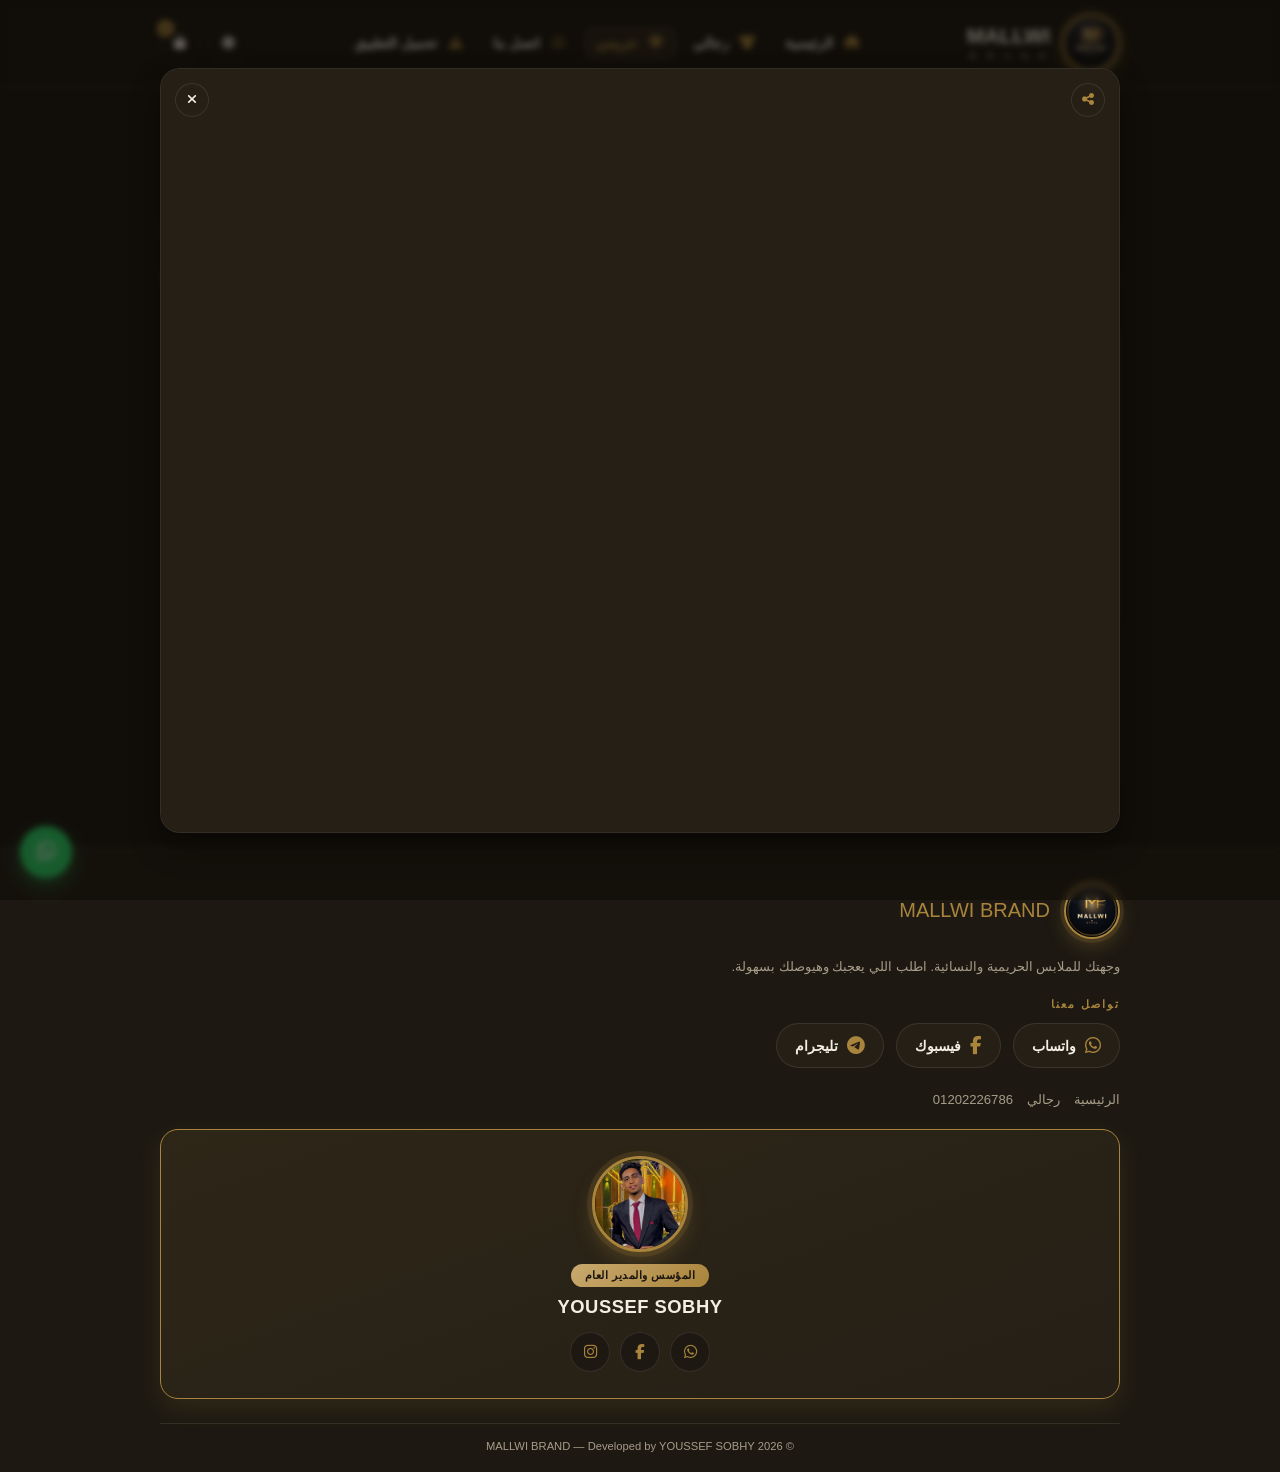
<file: p/201.html>
<!DOCTYPE html>
<html lang="ar" dir="rtl">
<head>
<meta charset="UTF-8">
<meta name="viewport" content="width=device-width, initial-scale=1.0">
<title> سيتوفر قريبا  | MALLWI BRAND</title>
<meta name="description" content=" سيتوفر قريبا  — 0 ج.م بدلاً من 20 ج.م (خصم 18%) | MALLWI BRAND">

<meta property="og:type" content="product">
<meta property="og:site_name" content="MALLWI BRAND">
<meta property="og:title" content=" سيتوفر قريبا  | MALLWI BRAND">
<meta property="og:description" content=" سيتوفر قريبا  — 0 ج.م بدلاً من 20 ج.م (خصم 18%) | MALLWI BRAND">
<meta property="og:image" content="https://mallwibrand.github.io/Wep/imgs/products/201.jpg">
<meta property="og:image:width" content="500">
<meta property="og:image:height" content="650">
<meta property="og:url" content="https://mallwibrand.github.io/Wep/p/201.html">
<meta name="twitter:card" content="summary_large_image">
<meta name="twitter:title" content=" سيتوفر قريبا  | MALLWI BRAND">
<meta name="twitter:description" content=" سيتوفر قريبا  — 0 ج.م بدلاً من 20 ج.م (خصم 18%) | MALLWI BRAND">
<meta name="twitter:image" content="https://mallwibrand.github.io/Wep/imgs/products/201.jpg">

<link rel="canonical" href="https://mallwibrand.github.io/Wep/women.html?id=201">
<meta http-equiv="refresh" content="0; url=https://mallwibrand.github.io/Wep/women.html?id=201">
<script>location.replace("https://mallwibrand.github.io/Wep/women.html?id=201");</script>
</head>
<body>
<p style="font-family:sans-serif;text-align:center;padding:40px 20px;">
  جارِ تحويلك لصفحة المنتج… لو التحويل مايحصلش تلقائيًا،
  <a href="https://mallwibrand.github.io/Wep/women.html?id=201">اضغط هنا</a>.
</p>
</body>
</html>
</file>
<file: style.css>
/* ============================================================
   MALLWI BRAND — تصميم موبايل بسيط وأنيق
   ============================================================ */
@import url('https://fonts.googleapis.com/css2?family=Reem+Kufi:wght@400;500;600;700&family=Tajawal:wght@300;400;500;700;800&display=swap');

:root{
  --brass:#A9843C;
  --brass-light:#C9A96E;
  --radius:18px;
  --radius-sm:12px;
  --ease:.35s cubic-bezier(.22,.61,.36,1);
  --maxw:480px;
}
[data-theme="light"]{
  --bg:#F7F3EC;
  --surface:#FFFFFF;
  --surface-2:#EFE8DA;
  --text:#221D17;
  --muted:#7A7061;
  --line:rgba(34,29,23,.12);
  --shadow:0 14px 30px rgba(34,29,23,.08);
}
[data-theme="dark"]{
  --bg:#15120D;
  --surface:#1D1912;
  --surface-2:#251F16;
  --text:#F3EEE3;
  --muted:#A79C89;
  --line:rgba(243,238,227,.1);
  --shadow:0 14px 30px rgba(0,0,0,.4);
}
*{box-sizing:border-box; margin:0; padding:0;}
html{scroll-behavior:smooth;}
body{
  background:var(--bg); color:var(--text); font-family:'Tajawal',sans-serif;
  transition:background var(--ease), color var(--ease); overflow-x:hidden;
}
a{text-decoration:none; color:inherit;}
ul{list-style:none;}
img{max-width:100%; display:block;}
button{font-family:inherit; cursor:pointer; border:none; background:none; color:inherit;}
input,select,textarea{font-family:inherit;}
.disp{font-family:'Reem Kufi',sans-serif;}
.wrap{width:92%; max-width:var(--maxw); margin:0 auto;}
.muted{color:var(--muted);}
.gold{color:var(--brass);}

.btn{
  display:inline-flex; align-items:center; justify-content:center; gap:8px;
  padding:14px 26px; border-radius:999px; font-weight:700; font-size:.92rem;
  transition:transform var(--ease), box-shadow var(--ease), background var(--ease), color var(--ease);
}
.btn-gold{background:linear-gradient(135deg,var(--brass-light),var(--brass)); color:#19140D; box-shadow:0 8px 20px rgba(169,132,60,.3);}
.btn-gold:active{transform:scale(.97);}
.btn-line{border:1.5px solid var(--brass); color:var(--brass); background:transparent;}
.btn-line:active{background:var(--brass); color:#19140D;}
.btn-full{width:100%;}

/* ---------- Header ---------- */
header.site-header{
  position:sticky; top:0; z-index:500;
  background:color-mix(in srgb, var(--bg) 90%, transparent);
  backdrop-filter:blur(12px);
  border-bottom:1px solid var(--line);
}
.nav-wrap{display:flex; align-items:center; justify-content:space-between; padding:14px 0; position:relative;}
.brand-block{display:flex; align-items:center; gap:12px;}
.brand-logo-img{
  width:58px; height:58px; border-radius:50%; object-fit:cover; flex-shrink:0; background:var(--surface-2);
  border:2.5px solid var(--brass);
  box-shadow:0 0 0 4px color-mix(in srgb, var(--brass) 16%, transparent), 0 8px 18px rgba(169,132,60,.28);
  transition:transform var(--ease), box-shadow var(--ease);
}
.brand-block:active .brand-logo-img{transform:scale(.96);}
.brand-logo-fallback{
  width:58px; height:58px; border-radius:50%; display:flex; align-items:center; justify-content:center;
  border:2.5px solid var(--brass); background:var(--surface-2); color:var(--brass); font-size:1.5rem;
  box-shadow:0 0 0 4px color-mix(in srgb, var(--brass) 16%, transparent), 0 8px 18px rgba(169,132,60,.28);
}
.brand-name{font-size:1.32rem; font-weight:700; line-height:1.1;}
.brand-name small{display:block; font-size:.62rem; letter-spacing:4px; color:var(--muted); font-weight:400; margin-top:3px;}
.nav-actions{display:flex; align-items:center; gap:8px;}
.icon-btn{width:40px; height:40px; border-radius:50%; display:flex; align-items:center; justify-content:center; border:1px solid var(--line); position:relative; transition:border-color var(--ease), background var(--ease);}
.icon-btn:active{background:var(--surface-2);}
.cart-badge{position:absolute; top:-4px; left:-4px; background:var(--brass); color:#19140D; font-size:.62rem; font-weight:800; width:17px; height:17px; border-radius:50%; display:flex; align-items:center; justify-content:center;}

/* dropdown menu — closes on outside tap */
nav.main-nav{
  position:absolute; top:calc(100% + 8px); right:0; left:0; z-index:600;
  background:var(--surface); border:1px solid var(--line); border-radius:var(--radius);
  box-shadow:var(--shadow); padding:10px; opacity:0; visibility:hidden; transform:translateY(-8px);
  transition:opacity var(--ease), transform var(--ease), visibility var(--ease);
}
nav.main-nav.open{opacity:1; visibility:visible; transform:translateY(0);}
nav.main-nav ul{display:flex; flex-direction:column;}
nav.main-nav a{display:flex; align-items:center; gap:10px; padding:13px 14px; border-radius:10px; font-weight:600; font-size:.95rem; transition:background var(--ease);}
nav.main-nav a i{color:var(--brass); width:18px; text-align:center;}
nav.main-nav a:active, nav.main-nav a.active{background:var(--surface-2); color:var(--brass);}

/* ---------- Hero ---------- */
.hero{padding:38px 0 30px; text-align:center;}
.hero-eyebrow{display:inline-block; font-size:.7rem; letter-spacing:3px; color:var(--brass); font-weight:700; margin-bottom:12px;}
.hero h1{font-family:'Reem Kufi',sans-serif; font-size:clamp(1.7rem,7vw,2.2rem); line-height:1.35; margin-bottom:12px;}
.hero p{color:var(--muted); font-size:.92rem; line-height:1.8; max-width:340px; margin:0 auto 24px;}
.hero-btns{display:flex; gap:12px; justify-content:center; flex-wrap:wrap;}

/* ---------- category cards (styled as clear buttons) ---------- */
.cat-grid{display:grid; grid-template-columns:1fr 1fr; gap:14px;}
.cat-card{
  position:relative; overflow:hidden;
  border:1.5px solid var(--brass); border-radius:var(--radius); padding:28px 12px 22px; text-align:center;
  background:linear-gradient(160deg, color-mix(in srgb, var(--brass) 10%, var(--surface)), var(--surface));
  box-shadow:0 10px 22px rgba(169,132,60,.14);
  transition:transform var(--ease), box-shadow var(--ease), border-color var(--ease);
}
.cat-card:active{transform:scale(.96); box-shadow:0 4px 10px rgba(169,132,60,.18);}
.cat-card i{font-size:1.8rem; color:var(--brass); margin-bottom:12px; display:block;}
.cat-card .cat-title{font-weight:800; font-size:1rem; margin-bottom:10px;}
.cat-card .cat-cta{
  display:inline-flex; align-items:center; gap:6px; font-size:.72rem; font-weight:800; color:#19140D;
  background:linear-gradient(135deg,var(--brass-light),var(--brass)); padding:7px 16px; border-radius:999px;
}
.cat-card .cat-cta i{font-size:.68rem; color:#19140D; margin:0;}

/* ---------- sections ---------- */
section{padding:38px 0;}
.section-head{margin-bottom:22px;}
.section-head .eyebrow{color:var(--brass); font-size:.68rem; letter-spacing:2.5px; font-weight:700;}
.section-head h2{font-family:'Reem Kufi',sans-serif; font-size:1.35rem; margin-top:6px;}
.reveal{opacity:0; transform:translateY(22px); transition:opacity .6s var(--ease), transform .6s var(--ease);}
.reveal.in{opacity:1; transform:translateY(0);}

/* ---------- trust strip ---------- */
.trust-strip{display:grid; grid-template-columns:repeat(3,1fr); gap:10px; text-align:center;}
.trust-item{padding:16px 6px; border:1px solid var(--line); border-radius:var(--radius-sm); background:var(--surface);}
.trust-item i{color:var(--brass); font-size:1.15rem; margin-bottom:8px; display:block;}
.trust-item span{font-size:.72rem; color:var(--muted); font-weight:500; line-height:1.4; display:block;}

/* ---------- product grid ---------- */
.product-grid{display:grid; grid-template-columns:1fr 1fr; gap:14px;}
.p-card{background:var(--surface); border:1px solid var(--line); border-radius:var(--radius); overflow:hidden; transition:border-color var(--ease);}
.p-media{position:relative; aspect-ratio:3/4; overflow:hidden; background:var(--surface-2);}
.p-media img{width:100%; height:100%; object-fit:cover;}
.p-badges{position:absolute; top:9px; right:9px; display:flex; flex-direction:column; gap:5px; z-index:2;}
.badge{font-size:.6rem; font-weight:800; padding:4px 9px; border-radius:999px;}
.badge-new{background:var(--brass); color:#19140D;}
.badge-off{background:#B5453A; color:#fff;}
.p-share-btn{
  position:absolute; top:9px; left:9px; z-index:2; width:30px; height:30px; border-radius:50%;
  background:color-mix(in srgb, var(--surface) 80%, transparent); backdrop-filter:blur(3px);
  border:1px solid var(--line); display:flex; align-items:center; justify-content:center; color:var(--brass); font-size:.82rem;
  transition:all var(--ease);
}
.p-share-btn:active{background:var(--brass); color:#19140D; transform:scale(.92);}

/* fabric-tag "coming soon" overlay — only shows if a real product photo isn't uploaded yet */
.soon-tag{
  display:none; position:absolute; left:9px; bottom:9px; right:9px; z-index:2;
  align-items:center; justify-content:center; gap:6px;
  background:color-mix(in srgb, var(--surface) 82%, transparent);
  backdrop-filter:blur(3px);
  border:1px dashed var(--brass-light);
  border-radius:999px; padding:7px 6px;
  font-size:.66rem; font-weight:700; color:var(--brass-light);
}
.p-media.is-placeholder .soon-tag, .qv-media.is-placeholder .soon-tag{display:flex;}
.soon-tag i{font-size:.72rem;}

.p-body{padding:12px 12px 14px;}
.p-name{font-weight:700; font-size:.85rem; margin-bottom:6px; line-height:1.35;}
.p-price-row{display:flex; align-items:baseline; gap:7px; flex-wrap:wrap; margin-bottom:10px;}
.p-price{font-weight:800; color:var(--brass); font-size:.98rem;}
.p-price-old{text-decoration:line-through; color:var(--muted); font-size:.74rem;}
.p-off{font-size:.66rem; font-weight:700; color:#B5453A;}
.p-add{width:100%; padding:9px; border-radius:999px; border:1.5px solid var(--brass); color:var(--brass); font-weight:700; font-size:.76rem; transition:all var(--ease);}
.p-add:active{background:var(--brass); color:#19140D;}
.no-results{text-align:center; padding:60px 16px; color:var(--muted); grid-column:1/-1;}

/* ---------- زر مشاركة أوضح وأكبر جنب زر الإضافة ---------- */
.p-actions-row{display:flex; gap:8px; align-items:stretch;}
.p-actions-row .p-add{flex:1;}
.p-share-inline{
  width:38px; flex-shrink:0; display:flex; align-items:center; justify-content:center;
  border-radius:999px; border:1.5px solid var(--brass); color:var(--brass); font-size:.85rem;
  transition:all var(--ease);
}
.p-share-inline:active{background:var(--brass); color:#19140D; transform:scale(.92);}

/* ---------- الكمية المتبقية ---------- */
.stock-line{display:flex; align-items:center; gap:6px; font-size:.68rem; font-weight:700; color:#c76357; margin-bottom:8px;}
.stock-line i{font-size:.7rem;}
.stock-bar{height:4px; border-radius:99px; background:var(--surface-2); overflow:hidden; margin-bottom:8px;}
.stock-bar-fill{height:100%; background:linear-gradient(90deg,#c76357,var(--brass)); border-radius:99px;}

/* ---------- عداد العرض المصغّر (على كارت المنتج) ---------- */
.cd-compact{
  display:inline-flex; align-items:center; gap:5px; font-size:.64rem; font-weight:800; color:#19140D;
  background:linear-gradient(135deg,var(--brass-light),var(--brass)); padding:4px 9px; border-radius:999px; margin-bottom:8px;
  letter-spacing:.3px; direction:ltr;
}

/* ---------- عداد العرض الكامل (المعاينة السريعة وشيت المشاركة) ---------- */
.cd-wrap{margin:14px 0;}
.cd-label{display:flex; align-items:center; gap:6px; font-size:.72rem; font-weight:700; color:var(--brass); margin-bottom:9px;}
.cd-row{display:flex; gap:8px; direction:ltr;}
.cd-box{
  flex:1; background:var(--surface-2); border:1px solid var(--line); border-radius:12px; padding:8px 4px;
  text-align:center; position:relative; overflow:hidden;
}
.cd-box span{display:block; font-family:'Reem Kufi',sans-serif; font-size:1.15rem; font-weight:700; color:var(--brass); line-height:1.2;}
.cd-box small{display:block; font-size:.6rem; color:var(--muted); margin-top:2px;}

/* ---------- toolbar (listing pages) ---------- */
.page-hero{padding:30px 0 20px; text-align:center;}
.page-hero .eyebrow{color:var(--brass); font-size:.68rem; letter-spacing:2.5px; font-weight:700; display:block; margin-bottom:8px;}
.page-hero h1{font-family:'Reem Kufi',sans-serif; font-size:1.55rem;}
.page-hero p{color:var(--muted); margin-top:8px; font-size:.85rem;}

.toolbar{display:flex; flex-direction:column; gap:10px; margin-bottom:20px;}
.search-box{display:flex; align-items:center; gap:8px; border:1px solid var(--line); border-radius:999px; padding:11px 16px; background:var(--surface);}
.search-box input{background:transparent; border:none; outline:none; color:var(--text); width:100%; font-size:.85rem;}
.filters-row{display:flex; gap:8px;}
.filters-row select{flex:1; background:var(--surface); border:1px solid var(--line); color:var(--text); padding:10px 8px; border-radius:999px; font-size:.78rem; outline:none;}

/* ---------- modal generic ---------- */
.modal-overlay{position:fixed; inset:0; background:rgba(15,12,8,.6); backdrop-filter:blur(3px); z-index:900; display:none; align-items:flex-end; justify-content:center;}
.modal-overlay.open{display:flex;}
.modal-box{background:var(--surface); border:1px solid var(--line); border-radius:20px 20px 0 0; max-width:var(--maxw); width:100%; max-height:90vh; overflow:auto; position:relative; box-shadow:var(--shadow);}
.modal-close{position:absolute; top:14px; left:14px; width:34px; height:34px; border-radius:50%; background:var(--surface-2); border:1px solid var(--line); display:flex; align-items:center; justify-content:center; z-index:5;}
.modal-share{position:absolute; top:14px; right:14px; width:34px; height:34px; border-radius:50%; background:var(--surface-2); border:1px solid var(--line); display:flex; align-items:center; justify-content:center; z-index:5; color:var(--brass);}
.modal-share:active{background:var(--brass); color:#19140D;}
.qv-share-full{margin-top:10px;}
.qv-media{aspect-ratio:1/1; background:var(--surface-2); position:relative;}
.qv-media img{width:100%; height:100%; object-fit:cover;}
.qv-body{padding:22px 20px 28px;}
.qv-body h3{font-family:'Reem Kufi',sans-serif; font-size:1.15rem; margin-bottom:8px;}
.qv-desc{color:var(--muted); line-height:1.8; margin-bottom:14px; font-size:.85rem;}
.qv-price{color:var(--brass); font-weight:800; font-size:1.15rem; margin-bottom:4px; display:flex; align-items:baseline; gap:8px;}
.opt-label{font-size:.75rem; font-weight:700; margin:14px 0 8px;}
.opt-row{display:flex; gap:7px; flex-wrap:wrap;}
.opt-pill{padding:7px 14px; border:1px solid var(--line); border-radius:999px; font-size:.76rem; transition:all var(--ease);}
.opt-pill.active{border-color:var(--brass); color:var(--brass); background:color-mix(in srgb, var(--brass) 10%, transparent);}
.qty-row{display:flex; align-items:center; gap:14px; margin:18px 0;}
.qty-btn{width:32px; height:32px; border:1px solid var(--line); border-radius:50%; display:flex; align-items:center; justify-content:center;}

/* ---------- شيت المشاركة (Share Sheet) ---------- */
.share-overlay{position:fixed; inset:0; background:rgba(15,12,8,.62); backdrop-filter:blur(3px); z-index:950; opacity:0; pointer-events:none; transition:opacity var(--ease);}
.share-overlay.open{opacity:1; pointer-events:auto;}
.share-sheet{
  position:fixed; left:50%; bottom:0; transform:translate(-50%,100%); width:100%; max-width:var(--maxw);
  background:var(--surface); border:1px solid var(--brass); border-bottom:none; border-radius:22px 22px 0 0;
  z-index:960; padding:10px 20px 26px; box-shadow:0 -14px 40px rgba(0,0,0,.35);
  transition:transform .38s cubic-bezier(.2,.9,.25,1); max-height:88vh; overflow:auto;
}
.share-sheet.open{transform:translate(-50%,0);}
.share-handle{width:42px; height:4px; border-radius:99px; background:var(--line); margin:6px auto 14px;}
.share-head{display:flex; align-items:center; gap:12px; margin-bottom:16px;}
.share-head i{
  width:42px; height:42px; border-radius:50%; flex-shrink:0; display:flex; align-items:center; justify-content:center;
  background:linear-gradient(135deg,var(--brass-light),var(--brass)); color:#19140D; font-size:1.05rem;
  box-shadow:0 6px 16px rgba(169,132,60,.35);
}
.share-head h4{font-family:'Reem Kufi',sans-serif; font-size:1.02rem; margin-bottom:2px;}
.share-head span{color:var(--muted); font-size:.76rem;}
.share-preview{
  display:flex; gap:12px; align-items:center; padding:12px; margin-bottom:18px;
  border:1px dashed var(--brass-light); border-radius:14px; background:var(--surface-2);
}
.share-preview img{width:58px; height:58px; border-radius:10px; object-fit:cover; flex-shrink:0; background:var(--surface);}
.share-preview-name{font-weight:700; font-size:.86rem; margin-bottom:6px;}
.share-preview-price{display:flex; align-items:baseline; gap:8px; flex-wrap:wrap;}
.share-preview-stock{font-size:.68rem; color:#c76357; font-weight:700; margin-top:6px; display:flex; align-items:center; gap:5px;}
.share-grid{display:grid; grid-template-columns:repeat(4,1fr); gap:12px; margin-bottom:18px;}
.share-opt{display:flex; flex-direction:column; align-items:center; gap:7px; font-size:.68rem; color:var(--text); font-weight:600;}
.share-opt-ic{
  width:52px; height:52px; border-radius:50%; display:flex; align-items:center; justify-content:center;
  font-size:1.2rem; color:#fff; transition:transform var(--ease), box-shadow var(--ease); box-shadow:0 6px 14px rgba(0,0,0,.22);
}
.share-opt:active .share-opt-ic{transform:scale(.9);}
.share-opt.wa .share-opt-ic{background:#25D366;}
.share-opt.fb .share-opt-ic{background:#1877F2;}
.share-opt.tg .share-opt-ic{background:#26A5E4;}
.share-opt.tw .share-opt-ic{background:#000;}
.share-opt.lnk .share-opt-ic{background:linear-gradient(135deg,var(--brass-light),var(--brass)); color:#19140D;}
.share-opt.native .share-opt-ic{background:var(--surface-2); color:var(--brass); border:1.5px solid var(--brass);}
.share-copy-btn{font-size:.8rem;}

/* ---------- cart drawer ---------- */
.cart-overlay{position:fixed; inset:0; background:rgba(15,12,8,.55); z-index:850; display:none;}
.cart-overlay.open{display:block;}
.cart-drawer{position:fixed; top:0; bottom:0; right:0; width:min(360px,88vw); background:var(--bg); z-index:860; transform:translateX(100%); transition:transform var(--ease); display:flex; flex-direction:column; border-left:1px solid var(--line);}
.cart-drawer.open{transform:translateX(0);}
.cart-head{padding:20px; border-bottom:1px solid var(--line); display:flex; justify-content:space-between; align-items:center;}
.cart-head h3{font-family:'Reem Kufi',sans-serif; font-size:1.05rem;}
.cart-items{flex:1; overflow:auto; padding:14px 20px;}
.cart-item{display:flex; gap:10px; padding:12px 0; border-bottom:1px solid var(--line);}
.ci-img{width:56px; height:56px; border-radius:10px; overflow:hidden; background:var(--surface-2); flex-shrink:0;}
.ci-img img{width:100%; height:100%; object-fit:cover;}
.ci-info{flex:1;}
.ci-name{font-weight:700; font-size:.82rem; margin-bottom:3px;}
.ci-meta{font-size:.68rem; color:var(--muted); margin-bottom:6px;}
.ci-qty{display:flex; align-items:center; gap:8px;}
.ci-qty button{width:20px; height:20px; border:1px solid var(--line); border-radius:50%; font-size:.7rem;}
.ci-remove{color:#B5453A; font-size:.68rem; margin-top:5px;}
.cart-empty{text-align:center; padding:50px 16px; color:var(--muted); font-size:.85rem;}
.cart-foot{padding:18px 20px; border-top:1px solid var(--line);}
.coupon-row{display:flex; gap:7px; margin-bottom:12px;}
.coupon-row input{flex:1; padding:10px 14px; border-radius:999px; border:1px solid var(--line); background:var(--surface); color:var(--text); outline:none; font-size:.78rem;}
.coupon-row button{padding:0 16px; border-radius:999px; border:1px solid var(--brass); color:var(--brass); font-size:.74rem; font-weight:700;}
.coupon-msg{font-size:.72rem; margin-bottom:10px; min-height:14px;}
.sum-row{display:flex; justify-content:space-between; font-size:.82rem; color:var(--muted); margin-bottom:6px;}
.sum-total{display:flex; justify-content:space-between; font-weight:800; font-size:1rem; margin:12px 0; color:var(--brass);}
.min-warn{background:rgba(181,69,58,.12); color:#c76357; font-size:.74rem; padding:9px 12px; border-radius:10px; margin-bottom:12px; display:none;}
.min-warn.show{display:block;}

/* ---------- order form ---------- */
.order-form{padding:24px 20px 30px;}
.order-form h3{font-family:'Reem Kufi',sans-serif; font-size:1.1rem; margin-bottom:16px;}
.order-form label{display:block; font-size:.76rem; margin:12px 0 6px; font-weight:700;}
.order-form input, .order-form textarea{width:100%; padding:11px 14px; border-radius:10px; border:1px solid var(--line); background:var(--bg); color:var(--text); outline:none; font-size:.86rem;}
.order-form input:focus, .order-form textarea:focus{border-color:var(--brass);}
.order-form .btn{width:100%; margin-top:18px;}

/* ---------- footer ---------- */
footer.site-footer{background:var(--surface); border-top:1px solid var(--line); padding:34px 0 20px; margin-top:16px;}
.footer-brand{display:flex; align-items:center; gap:14px; margin-bottom:16px;}
.footer-brand .brand-logo-img, .footer-brand .brand-logo-fallback{width:56px; height:56px;}
.footer-brand span{font-family:'Reem Kufi',sans-serif; font-size:1.25rem;}
.footer-text{color:var(--muted); font-size:.82rem; line-height:1.8; margin-bottom:20px;}

.contact-label{font-size:.7rem; letter-spacing:2px; color:var(--brass); font-weight:700; margin-bottom:12px; display:block;}
.social-row{display:flex; flex-wrap:wrap; gap:12px; margin-bottom:24px;}
.social-row a{
  display:flex; align-items:center; gap:9px; padding:12px 18px; border-radius:999px;
  border:1.5px solid var(--line); background:var(--surface-2); font-size:.85rem; font-weight:700;
  transition:all var(--ease);
}
.social-row a i{font-size:1.15rem; color:var(--brass);}
.social-row a:active{background:var(--brass); color:#19140D; border-color:var(--brass); transform:scale(.96);}
.social-row a:active i{color:#19140D;}
.footer-links{display:flex; flex-wrap:wrap; gap:14px; margin-bottom:22px; font-size:.82rem;}
.footer-links a{color:var(--muted);}
.footer-bottom{border-top:1px solid var(--line); padding-top:16px; text-align:center; color:var(--muted); font-size:.7rem;}

/* ---------- testimonials ---------- */
.testi-grid{display:flex; flex-direction:column; gap:12px;}
.testi-card{background:var(--surface); border:1px solid var(--line); border-radius:var(--radius); padding:16px 16px 14px;}
.testi-top{display:flex; align-items:center; gap:10px; margin-bottom:10px;}
.testi-avatar{width:42px; height:42px; border-radius:50%; background:linear-gradient(135deg,var(--brass-light),var(--brass)); color:#19140D; display:flex; align-items:center; justify-content:center; font-weight:800; font-size:.95rem; flex-shrink:0;}
.testi-name{font-weight:700; font-size:.86rem;}
.testi-stars{color:var(--brass); font-size:.72rem; margin-top:2px;}
.testi-text{color:var(--muted); font-size:.83rem; line-height:1.8;}

/* ---------- developer / owner profile ---------- */
.dev-profile{
  display:flex; flex-direction:column; align-items:center; text-align:center; gap:12px;
  background:linear-gradient(160deg, color-mix(in srgb, var(--brass) 12%, var(--surface)), var(--surface-2));
  border:1.5px solid var(--brass); border-radius:var(--radius); padding:26px 20px; margin-bottom:24px;
  box-shadow:0 10px 24px rgba(169,132,60,.14);
}
.dev-photo{
  width:96px; height:96px; border-radius:50%; object-fit:cover; border:3px solid var(--brass); flex-shrink:0; background:var(--surface);
  box-shadow:0 0 0 5px color-mix(in srgb, var(--brass) 16%, transparent), 0 10px 20px rgba(169,132,60,.28);
}
.dev-photo-fallback{
  width:96px; height:96px; border-radius:50%; display:flex; align-items:center; justify-content:center; border:3px solid var(--brass);
  background:var(--surface); color:var(--brass); font-size:2rem; flex-shrink:0;
  box-shadow:0 0 0 5px color-mix(in srgb, var(--brass) 16%, transparent), 0 10px 20px rgba(169,132,60,.28);
}
.dev-info{width:100%; display:flex; flex-direction:column; align-items:center;}
.dev-badge{
  display:inline-block; font-size:.68rem; font-weight:800; letter-spacing:.5px; color:#19140D;
  background:linear-gradient(135deg,var(--brass-light),var(--brass)); padding:5px 14px; border-radius:999px; margin-bottom:9px;
}
.dev-name{font-weight:800; font-size:1.15rem; margin-bottom:14px; letter-spacing:.5px;}
.dev-links{display:flex; gap:10px; flex-wrap:wrap; justify-content:center;}
.dev-links a{width:40px; height:40px; border-radius:50%; border:1px solid var(--line); background:var(--surface); display:flex; align-items:center; justify-content:center; font-size:.95rem; transition:all var(--ease);}
.dev-links a i{color:var(--brass);}
.dev-links a:active{background:var(--brass); border-color:var(--brass); transform:scale(.94);}
.dev-links a:active i{color:#19140D;}

/* ---------- تثبيت التطبيق ---------- */
.install-btn{
  display:none; border:none; color:#19140D;
  background:linear-gradient(135deg,var(--brass-light),var(--brass));
  box-shadow:0 6px 14px rgba(169,132,60,.35);
}
.install-btn:active{transform:scale(.92);}
.install-btn i{font-size:.92rem;}

/* ---------- whatsapp float ---------- */
.wa-float{position:fixed; bottom:22px; left:20px; width:52px; height:52px; border-radius:50%; background:#25D366; color:#fff; display:flex; align-items:center; justify-content:center; font-size:1.35rem; box-shadow:0 8px 20px rgba(37,211,102,.4); z-index:700;}

/* ---------- toast ---------- */
#toast{position:fixed; bottom:22px; left:50%; transform:translateX(-50%) translateY(24px); background:var(--surface); border:1px solid var(--brass); color:var(--text); padding:12px 22px; border-radius:999px; font-size:.8rem; opacity:0; pointer-events:none; transition:all var(--ease); z-index:9999; box-shadow:var(--shadow); max-width:88vw; text-align:center;}
#toast.show{opacity:1; transform:translateX(-50%) translateY(0);}

::-webkit-scrollbar{width:6px;}
::-webkit-scrollbar-track{background:var(--bg);}
::-webkit-scrollbar-thumb{background:var(--brass); border-radius:10px;}

/* =================== صفحة إتمام الطلب الكاملة =================== */
.order-page{padding:24px 0 60px;}
.order-steps{display:flex; align-items:center; justify-content:center; gap:6px; margin-bottom:26px;}
.o-step{display:flex; align-items:center; gap:6px; font-size:.72rem; font-weight:700; color:var(--muted);}
.o-step .o-dot{width:26px; height:26px; border-radius:50%; border:1.5px solid var(--line); display:flex; align-items:center; justify-content:center; font-size:.75rem; transition:all var(--ease);}
.o-step.active{color:var(--text);}
.o-step.active .o-dot{border-color:var(--brass); background:var(--brass); color:#19140D;}
.o-step.done .o-dot{border-color:var(--brass); background:transparent; color:var(--brass);}
.o-sep{width:24px; height:1.5px; background:var(--line);}

.order-card{background:var(--surface); border:1px solid var(--line); border-radius:var(--radius); padding:18px; margin-bottom:16px;}
.order-card h3{font-family:'Reem Kufi',sans-serif; font-size:1.02rem; margin-bottom:14px; display:flex; align-items:center; gap:8px;}
.order-card h3 i{color:var(--brass);}

.o-item{display:flex; gap:12px; padding:12px 0; border-bottom:1px solid var(--line); align-items:center;}
.o-item:last-child{border-bottom:none;}
.o-item-img{width:60px; height:60px; border-radius:10px; overflow:hidden; background:var(--surface-2); flex-shrink:0;}
.o-item-img img{width:100%; height:100%; object-fit:cover;}
.o-item-info{flex:1; min-width:0;}
.o-item-name{font-weight:700; font-size:.85rem; margin-bottom:3px;}
.o-item-meta{font-size:.7rem; color:var(--muted); margin-bottom:7px;}
.o-item-qty{display:flex; align-items:center; gap:8px;}
.o-item-qty button{width:22px; height:22px; border:1px solid var(--line); border-radius:50%; font-size:.72rem;}
.o-item-price{font-weight:800; color:var(--brass); font-size:.85rem; white-space:nowrap;}

.order-empty{text-align:center; padding:50px 16px;}
.order-empty i{font-size:2.2rem; color:var(--brass); margin-bottom:14px; display:block;}
.order-empty p{color:var(--muted); margin-bottom:18px; font-size:.88rem;}

.o-field{margin-bottom:14px;}
.o-field label{display:block; font-size:.78rem; font-weight:700; margin-bottom:7px;}
.o-field input, .o-field textarea, .o-field select{width:100%; padding:12px 14px; border-radius:10px; border:1px solid var(--line); background:var(--bg); color:var(--text); outline:none; font-size:.87rem; transition:border-color var(--ease);}
.o-field input:focus, .o-field textarea:focus, .o-field select:focus{border-color:var(--brass);}
.o-hint{font-size:.68rem; color:var(--muted); margin-top:5px;}

.pay-options{display:flex; flex-direction:column; gap:10px;}
.pay-opt{display:flex; align-items:center; gap:12px; border:1.5px solid var(--line); border-radius:var(--radius-sm); padding:13px 14px; transition:all var(--ease);}
.pay-opt.active{border-color:var(--brass); background:color-mix(in srgb, var(--brass) 8%, transparent);}
.pay-opt i:first-child{font-size:1.15rem; color:var(--brass);}
.pay-opt-info{flex:1;}
.pay-opt-info b{display:block; font-size:.85rem; margin-bottom:2px;}
.pay-opt-info span{font-size:.7rem; color:var(--muted);}
.pay-opt .check-circle{width:20px; height:20px; border-radius:50%; border:1.5px solid var(--line); display:flex; align-items:center; justify-content:center; flex-shrink:0;}
.pay-opt.active .check-circle{border-color:var(--brass); background:var(--brass); color:#19140D; font-size:.65rem;}

.o-sum-row{display:flex; justify-content:space-between; font-size:.85rem; color:var(--muted); margin-bottom:8px;}
.o-sum-total{display:flex; justify-content:space-between; font-weight:800; font-size:1.1rem; margin-top:12px; padding-top:12px; border-top:1px dashed var(--line); color:var(--brass);}

.order-success{text-align:center; padding:50px 20px;}
.order-success i{font-size:3.2rem; color:var(--brass); margin-bottom:18px; display:block;}
.order-success h2{font-family:'Reem Kufi',sans-serif; font-size:1.3rem; margin-bottom:10px;}
.order-success p{color:var(--muted); font-size:.88rem; line-height:1.8; margin-bottom:24px;}

@media (min-width:640px){
  .order-page .wrap{max-width:560px;}
}

/* =================== نافذة تحميل التطبيق =================== */
.install-overlay{
  position:fixed; inset:0; background:rgba(15,12,8,.65); backdrop-filter:blur(4px);
  z-index:950; display:flex; align-items:center; justify-content:center; padding:20px;
  opacity:0; visibility:hidden; transition:opacity var(--ease), visibility var(--ease);
}
.install-overlay.open{opacity:1; visibility:visible;}
.install-card{
  position:relative; width:100%; max-width:340px; background:var(--surface); border:1.5px solid var(--brass);
  border-radius:22px; padding:34px 26px 28px; text-align:center; box-shadow:0 20px 50px rgba(0,0,0,.35);
  transform:scale(.92) translateY(10px); transition:transform var(--ease);
}
.install-overlay.open .install-card{transform:scale(1) translateY(0);}
.install-close{
  position:absolute; top:12px; left:12px; width:32px; height:32px; border-radius:50%;
  background:var(--surface-2); border:1px solid var(--line); display:flex; align-items:center; justify-content:center;
}
.install-logo{
  width:84px; height:84px; border-radius:26px; object-fit:contain; margin:0 auto 16px; display:block;
  background:var(--surface-2); padding:12px;
  border:2.5px solid var(--brass); box-shadow:0 0 0 5px color-mix(in srgb, var(--brass) 16%, transparent), 0 10px 22px rgba(169,132,60,.3);
}
.install-logo-fallback{
  width:84px; height:84px; border-radius:26px; margin:0 auto 16px; display:flex; align-items:center; justify-content:center;
  border:2.5px solid var(--brass); background:var(--surface-2); color:var(--brass); font-size:2.1rem;
  box-shadow:0 0 0 5px color-mix(in srgb, var(--brass) 16%, transparent), 0 10px 22px rgba(169,132,60,.3);
}
.install-card h3{font-size:1.15rem; margin-bottom:10px;}
.install-card p{color:var(--muted); font-size:.84rem; line-height:1.8; margin-bottom:22px;}
.install-actions{display:flex; flex-direction:column; gap:10px;}
.install-later{color:var(--muted); font-size:.82rem; font-weight:600; padding:6px;}
.install-later:active{color:var(--brass);}

.install-thanks{padding:10px 4px 4px;}
.install-thanks i{font-size:2.6rem; color:var(--brass); margin-bottom:14px; display:block;}
.install-thanks h3{font-size:1.1rem; margin-bottom:8px;}
.install-thanks p{color:var(--muted); font-size:.83rem; line-height:1.8;}

/* ============================================================
   توافق الشاشات الأكبر (تابلت / لابتوب / شاشات مكتب)
   كل قاعدة هنا بتتفعّل بس من min-width:701px فأكبر، فمقاس الموبايل
   (اللي هو التصميم الأساسي فوق) بيفضل زي ما هو 100% بدون أي تأثير.
   ============================================================ */
@media (min-width:701px){
  :root{ --maxw:640px; }
  .product-grid{grid-template-columns:repeat(3,1fr);}
  .cat-grid{grid-template-columns:repeat(2,1fr); gap:18px;}
  .testi-grid{display:grid; grid-template-columns:repeat(2,1fr); gap:16px;}
  .hero p{max-width:420px;}
}
@media (min-width:1000px){
  :root{ --maxw:960px; }
  .product-grid{grid-template-columns:repeat(4,1fr); gap:18px;}
  .install-card{max-width:380px;}
}
@media (min-width:1300px){
  :root{ --maxw:1180px; }
  .product-grid{grid-template-columns:repeat(5,1fr);}
}

/* من min-width:701px، القائمة بتتحول لشريط أفقي ظاهر جنب الشعار بدل
   القائمة المنسدلة، وزرار الهامبرجر بيختفي — التصرف على الموبايل مايتغيرش. */
@media (min-width:701px){
  .hamburger{display:none;}
  nav.main-nav{
    position:static; opacity:1; visibility:visible; transform:none; box-shadow:none;
    background:transparent; border:none; padding:0; width:auto;
  }
  nav.main-nav ul{flex-direction:row; align-items:center; gap:4px;}
  nav.main-nav a{padding:9px 12px; font-size:.85rem; white-space:nowrap;}
  .nav-wrap{flex-wrap:wrap; row-gap:10px;}
  .brand-block{order:1;}
  nav.main-nav{order:2;}
  .nav-actions{order:3;}
}

/* الكارت الرجالي/النسائي وقت المشاركة والمعاينة السريعة تتوسّط الشاشة
   بدل ما تلزق في آخرها على الشاشات الكبيرة */
@media (min-width:701px){
  .modal-overlay{align-items:center;}
  .modal-box{border-radius:20px; max-height:85vh;}
  .share-sheet{border-radius:22px; bottom:auto; top:50%; transform:translate(-50%,-40%); position:fixed;}
  .share-sheet.open{transform:translate(-50%,-50%);}
  .cart-drawer{width:min(400px,40vw);}
}
</file>
